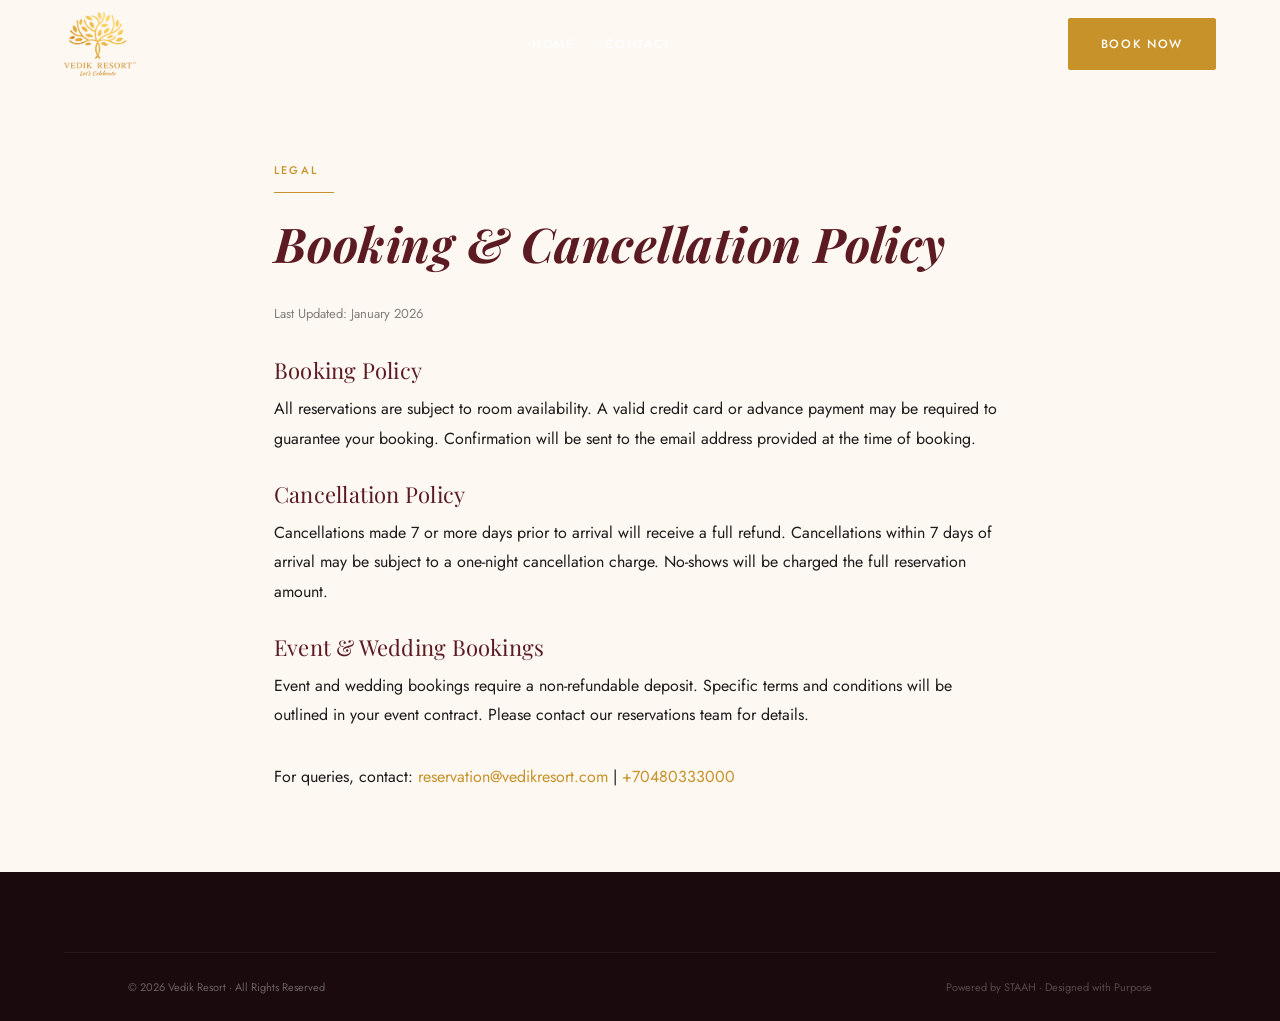
<file: booking-cancellation-policy.html>
﻿<!DOCTYPE html>
<html lang="en">
<head>
  <meta charset="UTF-8"/>
  <meta name="viewport" content="width=device-width, initial-scale=1.0"/>
  <title>Booking &amp; Cancellation Policy — Vedik Resort</title>
  <link rel="preconnect" href="https://fonts.googleapis.com"/>
  <link rel="preconnect" href="https://fonts.gstatic.com" crossorigin/>
  <link href="https://fonts.googleapis.com/css2?family=Playfair+Display:ital,wght@0,400;0,700;1,400;1,700&family=Jost:wght@300;400;500;600&family=Great+Vibes&display=swap" rel="stylesheet"/>
  <link rel="stylesheet" href="css/style.css"/>
  <link rel="stylesheet" href="css/nav.css"/>
  <link rel="stylesheet" href="css/footer.css"/>
  <link rel="stylesheet" href="css/responsive.css"/>
</head>
<body>
  <nav class="site-nav scrolled" id="siteNav">
    <div class="nav-inner">
      <div class="nav-logo"><a href="index.html" class="logo-link"><img src="logo.png" alt="Vedik Resort" class="logo-img" /></a></div>
      <ul class="nav-links"><li class="nav-item"><a href="index.html" class="nav-link">Home</a></li><li class="nav-item"><a href="contact.html" class="nav-link">Contact</a></li></ul>
      <div class="nav-right"><a href="https://www.swiftbook.io/inst/#home?propertyId=802MTHtQa29IS88AqzJ1ZhppOtW1GWk7uAKW6p8glfyP9A4OTQ=" class="btn btn-primary" target="_blank" rel="noopener">BOOK NOW</a></div>
      <button class="nav-hamburger" id="navHamburger" aria-label="Toggle Menu" aria-expanded="false"><span></span><span></span><span></span></button>
    </div>
  </nav>
  <div class="mobile-nav" id="mobileNav" aria-hidden="true"><button class="mobile-nav-close" id="mobileNavClose">X</button><ul class="mobile-nav-links"><li><a href="index.html">Home</a></li></ul><div class="mobile-nav-book"><a href="https://www.swiftbook.io/inst/#home?propertyId=802MTHtQa29IS88AqzJ1ZhppOtW1GWk7uAKW6p8glfyP9A4OTQ=" class="btn btn-primary" target="_blank" rel="noopener">BOOK NOW</a></div></div>
  <section style="padding:160px var(--gutter) 80px;max-width:860px;margin:0 auto;">
    <span class="eyebrow">LEGAL</span><div class="gold-rule"></div>
    <h1 style="font-size:clamp(28px,4vw,48px);color:var(--burgundy-deep);margin-bottom:32px;">Booking &amp; Cancellation Policy</h1>
    <p style="color:var(--text-muted);font-size:13px;margin-bottom:32px;">Last Updated: January 2026</p>
    <h2 style="font-size:22px;color:var(--burgundy-deep);margin:28px 0 12px;">Booking Policy</h2>
    <p style="margin-bottom:16px;">All reservations are subject to room availability. A valid credit card or advance payment may be required to guarantee your booking. Confirmation will be sent to the email address provided at the time of booking.</p>
    <h2 style="font-size:22px;color:var(--burgundy-deep);margin:28px 0 12px;">Cancellation Policy</h2>
    <p style="margin-bottom:16px;">Cancellations made 7 or more days prior to arrival will receive a full refund. Cancellations within 7 days of arrival may be subject to a one-night cancellation charge. No-shows will be charged the full reservation amount.</p>
    <h2 style="font-size:22px;color:var(--burgundy-deep);margin:28px 0 12px;">Event &amp; Wedding Bookings</h2>
    <p style="margin-bottom:16px;">Event and wedding bookings require a non-refundable deposit. Specific terms and conditions will be outlined in your event contract. Please contact our reservations team for details.</p>
    <p style="margin-top:32px;">For queries, contact: <a href="mailto:reservation@vedikresort.com" style="color:var(--gold-primary);">reservation@vedikresort.com</a> | <a href="tel:+70480333000" style="color:var(--gold-primary);">+70480333000</a></p>
  </section>
  <footer class="site-footer" role="contentinfo">
    <div class="footer-bottom" style="max-width:var(--max-container);margin:0 auto;padding:24px var(--gutter);border-top:1px solid rgba(255,255,255,0.06);">
      <div class="footer-bottom-left"><span>&#169; 2026 Vedik Resort &#183; All Rights Reserved</span></div>
      <div class="footer-bottom-right">Powered by STAAH &#183; Designed with Purpose</div>
    </div>
  </footer>
  <script src="js/main.js"></script>
</body>
</html>
</file>
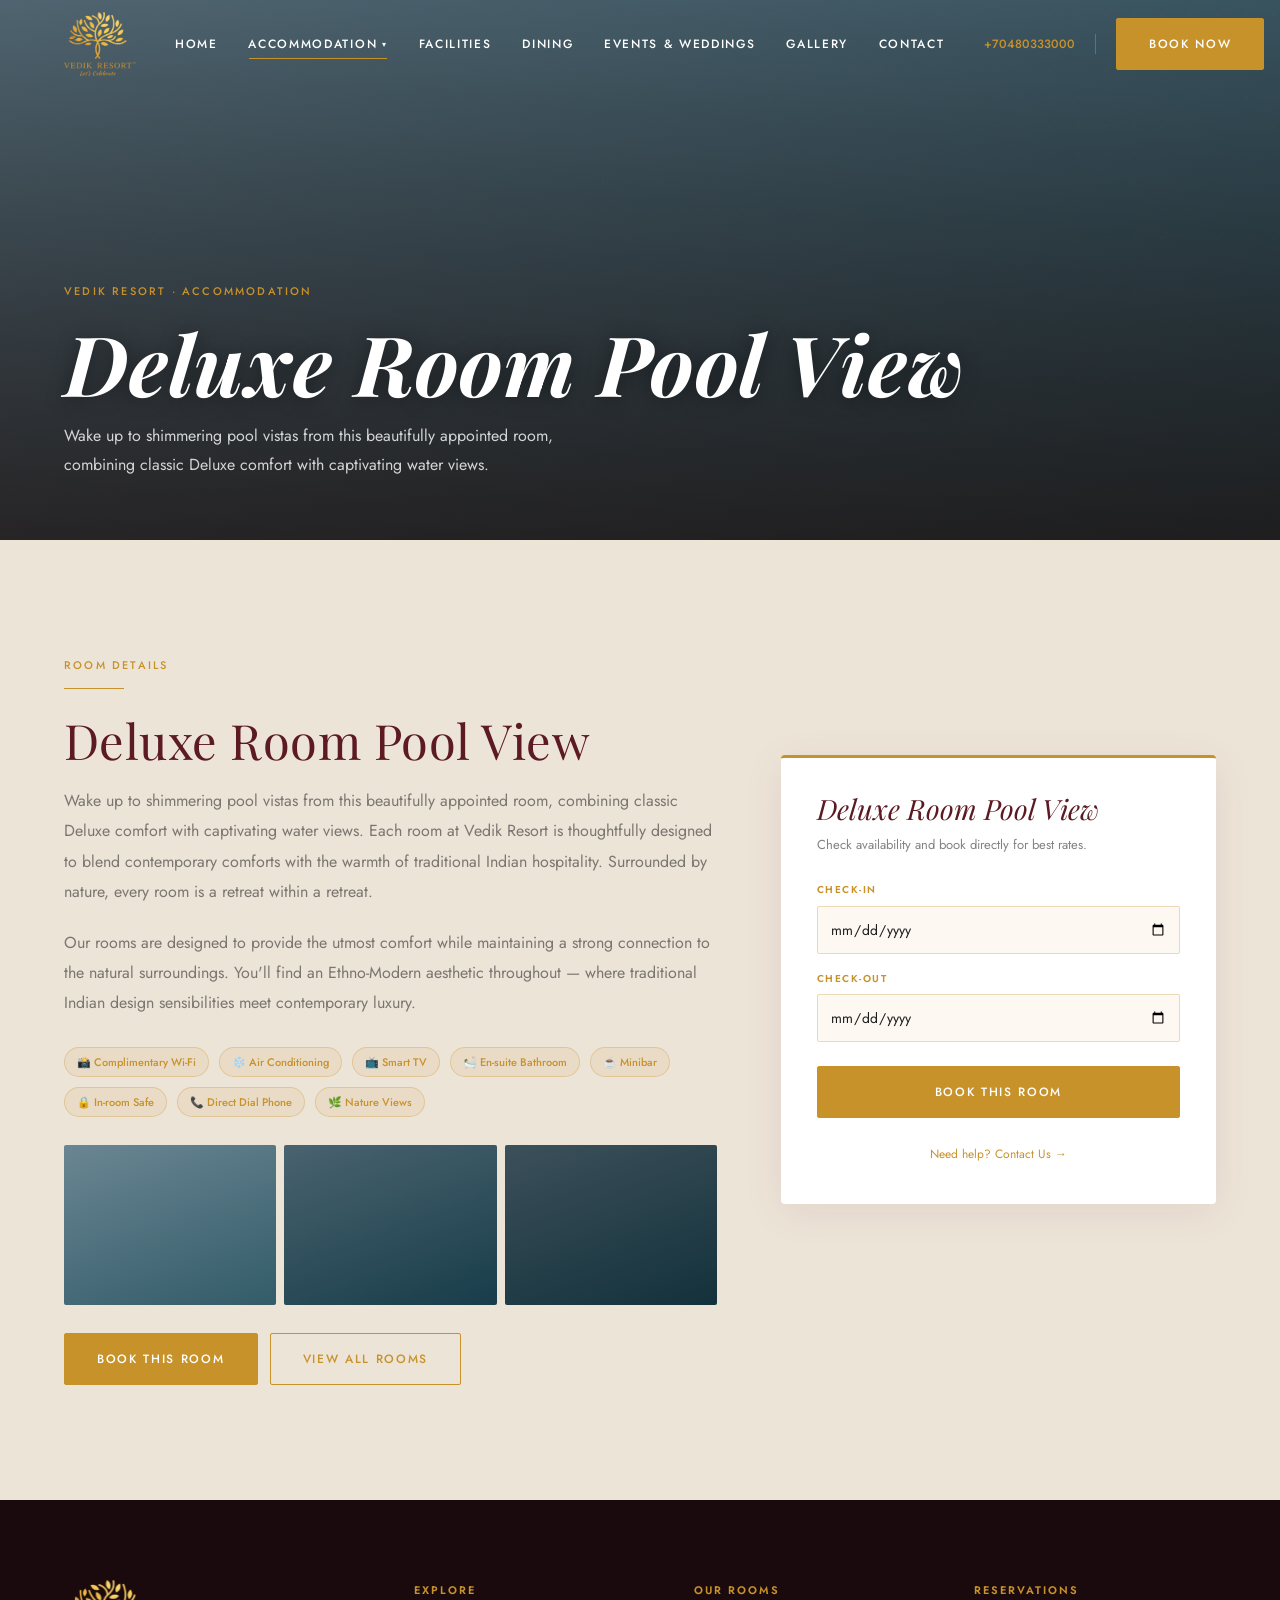
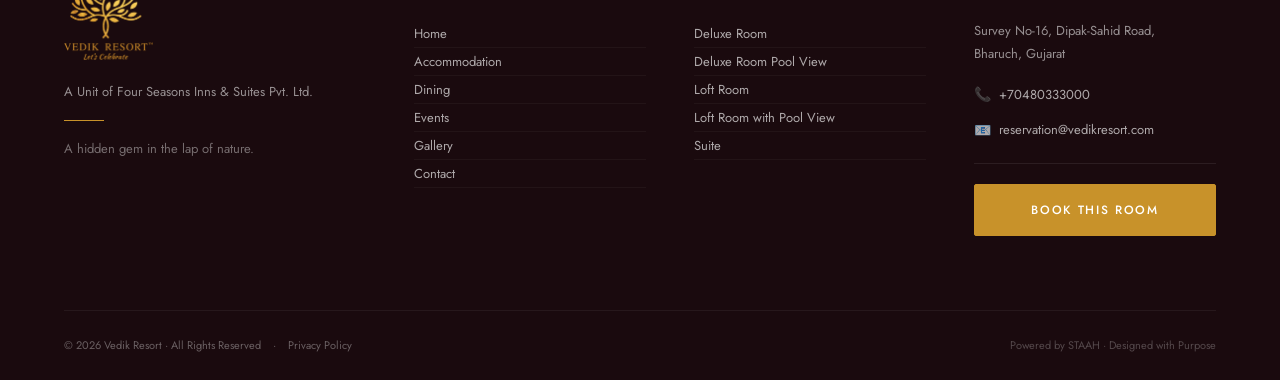
<file: deluxe-room-pool-view.html>
<!DOCTYPE html>
<html lang="en">
<head>
  <meta charset="UTF-8"/>
  <meta name="viewport" content="width=device-width, initial-scale=1.0"/>
  <meta name="description" content="Deluxe Room Pool View at Vedik Resort — Wake up to shimmering pool vistas from this beautifully appointed room, combining classic Deluxe comfort with captivating water views. Located near Bharuch, Gujarat."/>
  <title>Deluxe Room Pool View — Vedik Resort | Bharuch, Gujarat</title>
  <link rel="preconnect" href="https://fonts.googleapis.com"/>
  <link rel="preconnect" href="https://fonts.gstatic.com" crossorigin/>
  <link href="https://fonts.googleapis.com/css2?family=Playfair+Display:ital,wght@0,400;0,700;1,400;1,700&family=Jost:wght@300;400;500;600&family=Great+Vibes&display=swap" rel="stylesheet"/>
  <link rel="stylesheet" href="css/style.css"/>
  <link rel="stylesheet" href="css/nav.css"/>
  <link rel="stylesheet" href="css/hero.css"/>
  <link rel="stylesheet" href="css/sections.css"/>
  <link rel="stylesheet" href="css/footer.css"/>
  <link rel="stylesheet" href="css/responsive.css"/>
</head>
<body>
  <nav class="site-nav scrolled" id="siteNav">
    <div class="nav-inner">
      <div class="nav-logo"><a href="index.html" class="logo-link"><img src="logo.png" alt="Vedik Resort" class="logo-img" /></a></div>
      <ul class="nav-links">
        <li class="nav-item"><a href="index.html" class="nav-link">Home</a></li>
        <li class="nav-item"><a href="accommodation.html" class="nav-link active">Accommodation <span class="nav-chevron">&#9662;</span></a><div class="nav-dropdown"><a href="deluxe-room.html">Deluxe Room</a><a href="deluxe-room-pool-view.html">Deluxe Room Pool View</a><a href="loft-room.html">Loft Room</a><a href="loft-room-with-pool-view.html">Loft Room with Pool View</a><a href="suite.html">Suite</a></div></li>
        <li class="nav-item"><a href="index.html#facilities" class="nav-link">Facilities</a></li>
        <li class="nav-item"><a href="pure-veg-restaurant-namak.html" class="nav-link">Dining</a></li>
        <li class="nav-item"><a href="eventswedding.html" class="nav-link">Events &amp; Weddings</a></li>
        <li class="nav-item"><a href="gallery.html" class="nav-link">Gallery</a></li>
        <li class="nav-item"><a href="contact.html" class="nav-link">Contact</a></li>
      </ul>
      <div class="nav-right"><a href="tel:+70480333000" class="nav-phone">+70480333000</a><div class="nav-divider"></div><a href="https://www.swiftbook.io/inst/#home?propertyId=961MBc8zjq5WkDVLb3w9icviuqKVIHLVCbcgvCYAZqHXhlj9KsOETA4OTQ=&RoomID=151979" class="btn btn-primary" target="_blank" rel="noopener">BOOK NOW</a></div>
      <button class="nav-hamburger" id="navHamburger" aria-label="Toggle Menu" aria-expanded="false"><span></span><span></span><span></span></button>
    </div>
  </nav>
  <div class="mobile-nav" id="mobileNav" aria-hidden="true"><button class="mobile-nav-close" id="mobileNavClose">&#x2715;</button><ul class="mobile-nav-links"><li><a href="index.html">Home</a></li><li><a href="accommodation.html">Accommodation</a></li><li><a href="contact.html">Contact</a></li></ul><div class="mobile-nav-book"><a href="https://www.swiftbook.io/inst/#home?propertyId=961MBc8zjq5WkDVLb3w9icviuqKVIHLVCbcgvCYAZqHXhlj9KsOETA4OTQ=&RoomID=151979" class="btn btn-primary" target="_blank" rel="noopener">BOOK NOW</a></div></div>

  <section class="page-hero" aria-label="Deluxe Room Pool View Hero">
    <div class="page-hero-bg"><div style="width:100%;height:100%;background:linear-gradient(160deg,#5C7B8B,#1E4C5C);position:relative;"><div style="position:absolute;inset:0;background-image:radial-gradient(circle, rgba(200,146,42,0.07) 1px, transparent 1px);background-size:28px 28px;"></div></div></div>
    <div class="page-hero-overlay"></div>
    <div class="page-hero-content">
      <span class="eyebrow">VEDIK RESORT &#183; ACCOMMODATION</span>
      <h1>Deluxe Room Pool View</h1>
      <p style="font-family:'Jost',sans-serif;font-size:16px;color:rgba(255,255,255,0.8);margin-top:12px;max-width:500px;">Wake up to shimmering pool vistas from this beautifully appointed room, combining classic Deluxe comfort with captivating water views.</p>
    </div>
  </section>

  <section class="section section--stone" aria-labelledby="roomDetailHeading151979">
    <div class="container">
      <div style="display:grid;grid-template-columns:3fr 2fr;gap:64px;align-items:start;">
        <div class="fade-in-up">
          <span class="eyebrow">ROOM DETAILS</span>
          <div class="gold-rule"></div>
          <h2 id="roomDetailHeading151979" style="color:var(--burgundy-deep);margin-bottom:20px;">Deluxe Room Pool View</h2>
          <p style="margin-bottom:20px;color:var(--text-muted);line-height:1.9;">Wake up to shimmering pool vistas from this beautifully appointed room, combining classic Deluxe comfort with captivating water views. Each room at Vedik Resort is thoughtfully designed to blend contemporary comforts with the warmth of traditional Indian hospitality. Surrounded by nature, every room is a retreat within a retreat.</p>
          <p style="margin-bottom:28px;color:var(--text-muted);line-height:1.9;">Our rooms are designed to provide the utmost comfort while maintaining a strong connection to the natural surroundings. You'll find an Ethno-Modern aesthetic throughout — where traditional Indian design sensibilities meet contemporary luxury.</p>
          <div style="display:flex;flex-wrap:wrap;gap:10px;margin-bottom:28px;">
            <span class="badge-pill">&#128248; Complimentary Wi-Fi</span>
            <span class="badge-pill">&#10052;&#65039; Air Conditioning</span>
            <span class="badge-pill">&#128250; Smart TV</span>
            <span class="badge-pill">&#128704; En-suite Bathroom</span>
            <span class="badge-pill">&#9749; Minibar</span>
            <span class="badge-pill">&#128274; In-room Safe</span>
            <span class="badge-pill">&#128222; Direct Dial Phone</span>
            <span class="badge-pill">&#127807; Nature Views</span>
          </div>
          <div class="room-detail-gallery" style="margin-bottom:28px;">
            <div class="gallery-thumb"><div style="width:100%;height:100%;min-height:100px;background:linear-gradient(160deg,#5C7B8B,#1E4C5C);opacity:0.9;"></div></div>
            <div class="gallery-thumb"><div style="width:100%;height:100%;min-height:100px;background:linear-gradient(160deg,#5C7B8B,#1E4C5C);filter:brightness(0.8);"></div></div>
            <div class="gallery-thumb"><div style="width:100%;height:100%;min-height:100px;background:linear-gradient(160deg,#5C7B8B,#1E4C5C);filter:brightness(0.65);"></div></div>
          </div>
          <div style="display:flex;gap:12px;flex-wrap:wrap;">
            <a href="https://www.swiftbook.io/inst/#home?propertyId=961MBc8zjq5WkDVLb3w9icviuqKVIHLVCbcgvCYAZqHXhlj9KsOETA4OTQ=&RoomID=151979" class="btn btn-primary" target="_blank" rel="noopener">Book This Room</a>
            <a href="accommodation.html" class="btn btn-secondary">View All Rooms</a>
          </div>
        </div>
        <div style="background:var(--white);border-radius:4px;padding:36px;box-shadow:0 8px 40px rgba(92,26,34,0.08);border-top:3px solid var(--gold-primary);position:sticky;top:100px;" class="fade-in-up">
          <h3 style="color:var(--burgundy-deep);margin-bottom:8px;">Deluxe Room Pool View</h3>
          <p style="font-family:'Jost',sans-serif;font-size:13px;color:var(--text-muted);margin-bottom:24px;">Check availability and book directly for best rates.</p>
          <div style="margin-bottom:16px;">
            <label for="roomCheckIn151979" style="display:block;font-family:'Jost',sans-serif;font-size:10px;font-weight:600;text-transform:uppercase;letter-spacing:0.15em;color:var(--gold-primary);margin-bottom:6px;">Check-In</label>
            <input type="date" id="roomCheckIn151979" style="width:100%;font-family:'Jost',sans-serif;font-size:14px;padding:12px;border:1.5px solid rgba(200,146,42,0.3);border-radius:2px;outline:none;background:var(--ivory);color:var(--charcoal);"/>
          </div>
          <div style="margin-bottom:24px;">
            <label for="roomCheckOut151979" style="display:block;font-family:'Jost',sans-serif;font-size:10px;font-weight:600;text-transform:uppercase;letter-spacing:0.15em;color:var(--gold-primary);margin-bottom:6px;">Check-Out</label>
            <input type="date" id="roomCheckOut151979" style="width:100%;font-family:'Jost',sans-serif;font-size:14px;padding:12px;border:1.5px solid rgba(200,146,42,0.3);border-radius:2px;outline:none;background:var(--ivory);color:var(--charcoal);"/>
          </div>
          <a href="https://www.swiftbook.io/inst/#home?propertyId=961MBc8zjq5WkDVLb3w9icviuqKVIHLVCbcgvCYAZqHXhlj9KsOETA4OTQ=&RoomID=151979" class="btn btn-primary" target="_blank" rel="noopener" style="width:100%;justify-content:center;display:flex;">Book This Room</a>
          <div style="margin-top:20px;text-align:center;">
            <a href="contact.html" style="font-family:'Jost',sans-serif;font-size:12px;color:var(--gold-primary);">Need help? Contact Us &#8594;</a>
          </div>
        </div>
      </div>
    </div>
  </section>

  <footer class="site-footer" role="contentinfo">
    <div class="footer-grid">
      <div class="footer-col footer-brand"><a href="index.html" class="logo-link"><img src="logo.png" alt="Vedik Resort" class="logo-img" /></a><p class="footer-unit-text">A Unit of Four Seasons Inns &amp; Suites Pvt. Ltd.</p><div class="footer-brand-rule"></div><p class="footer-brand-desc">A hidden gem in the lap of nature.</p></div>
      <div class="footer-col"><div class="footer-col-heading">Explore</div><nav class="footer-links"><a href="index.html">Home</a><a href="accommodation.html">Accommodation</a><a href="pure-veg-restaurant-namak.html">Dining</a><a href="eventswedding.html">Events</a><a href="gallery.html">Gallery</a><a href="contact.html">Contact</a></nav></div>
      <div class="footer-col"><div class="footer-col-heading">Our Rooms</div><nav class="footer-links"><a href="deluxe-room.html">Deluxe Room</a><a href="deluxe-room-pool-view.html">Deluxe Room Pool View</a><a href="loft-room.html">Loft Room</a><a href="loft-room-with-pool-view.html">Loft Room with Pool View</a><a href="suite.html">Suite</a></nav></div>
      <div class="footer-col"><div class="footer-col-heading">Reservations</div><p class="footer-address">Survey No-16, Dipak-Sahid Road,<br>Bharuch, Gujarat</p><a href="tel:+70480333000" class="footer-contact-item"><span class="icon">&#128222;</span> +70480333000</a><a href="mailto:reservation@vedikresort.com" class="footer-contact-item"><span class="icon">&#128231;</span> reservation@vedikresort.com</a><hr class="footer-rule"/><a href="https://www.swiftbook.io/inst/#home?propertyId=961MBc8zjq5WkDVLb3w9icviuqKVIHLVCbcgvCYAZqHXhlj9KsOETA4OTQ=&RoomID=151979" class="btn btn-primary" target="_blank" rel="noopener">Book This Room</a></div>
    </div>
    <div class="footer-bottom"><div class="footer-bottom-left"><span>&#169; 2026 Vedik Resort &#183; All Rights Reserved</span><span class="footer-bottom-sep">&#183;</span><a href="privacy-policy.html">Privacy Policy</a></div><div class="footer-bottom-right">Powered by STAAH &#183; Designed with Purpose</div></div>
  </footer>
  <div class="mobile-booking-bar" id="mobileBookingBar"><span>Deluxe Room Pool View</span><a href="https://www.swiftbook.io/inst/#home?propertyId=961MBc8zjq5WkDVLb3w9icviuqKVIHLVCbcgvCYAZqHXhlj9KsOETA4OTQ=&RoomID=151979" class="btn btn-primary" target="_blank" rel="noopener">BOOK NOW</a></div>
  <script src="js/main.js"></script>
</body>
</html>
</file>
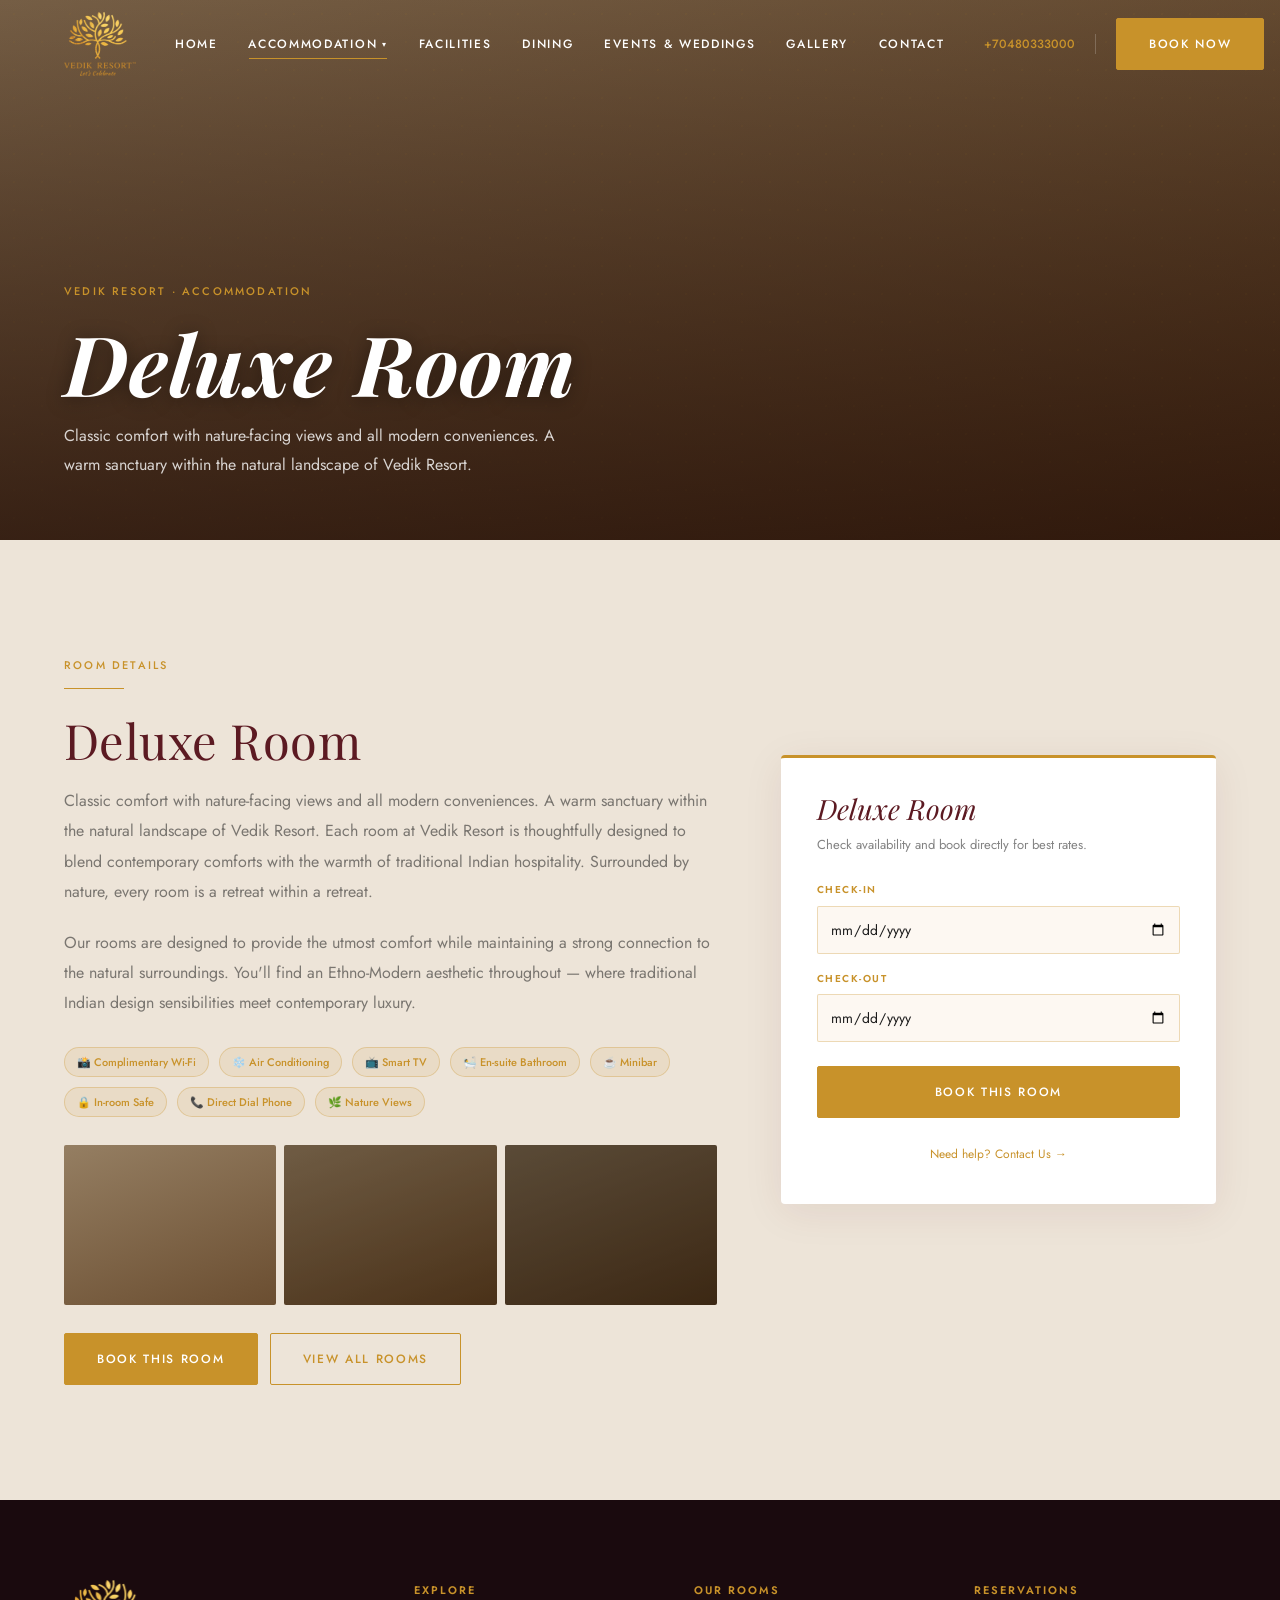
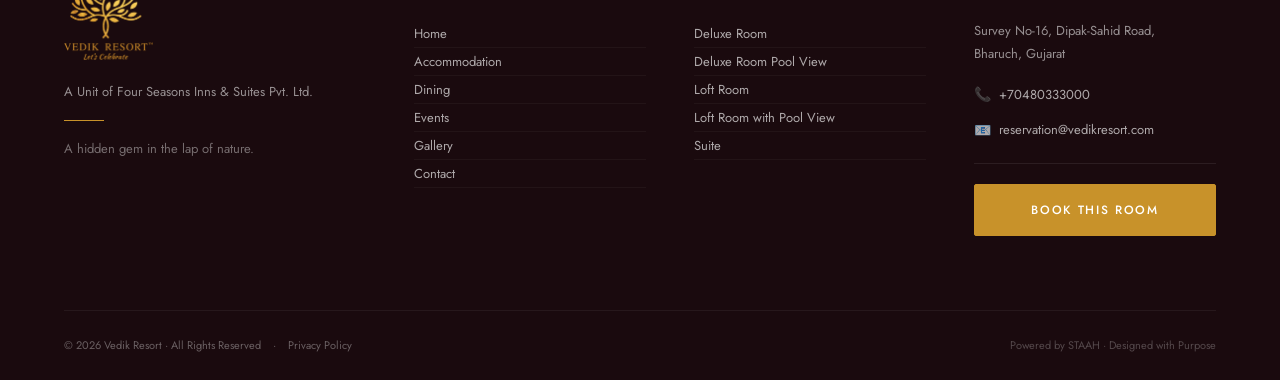
<file: deluxe-room.html>
<!DOCTYPE html>
<html lang="en">
<head>
  <meta charset="UTF-8"/>
  <meta name="viewport" content="width=device-width, initial-scale=1.0"/>
  <meta name="description" content="Deluxe Room at Vedik Resort — Classic comfort with nature-facing views and all modern conveniences. A warm sanctuary within the natural landscape of Vedik Resort. Located near Bharuch, Gujarat."/>
  <title>Deluxe Room — Vedik Resort | Bharuch, Gujarat</title>
  <link rel="preconnect" href="https://fonts.googleapis.com"/>
  <link rel="preconnect" href="https://fonts.gstatic.com" crossorigin/>
  <link href="https://fonts.googleapis.com/css2?family=Playfair+Display:ital,wght@0,400;0,700;1,400;1,700&family=Jost:wght@300;400;500;600&family=Great+Vibes&display=swap" rel="stylesheet"/>
  <link rel="stylesheet" href="css/style.css"/>
  <link rel="stylesheet" href="css/nav.css"/>
  <link rel="stylesheet" href="css/hero.css"/>
  <link rel="stylesheet" href="css/sections.css"/>
  <link rel="stylesheet" href="css/footer.css"/>
  <link rel="stylesheet" href="css/responsive.css"/>
</head>
<body>
  <nav class="site-nav scrolled" id="siteNav">
    <div class="nav-inner">
      <div class="nav-logo"><a href="index.html" class="logo-link"><img src="logo.png" alt="Vedik Resort" class="logo-img" /></a></div>
      <ul class="nav-links">
        <li class="nav-item"><a href="index.html" class="nav-link">Home</a></li>
        <li class="nav-item"><a href="accommodation.html" class="nav-link active">Accommodation <span class="nav-chevron">&#9662;</span></a><div class="nav-dropdown"><a href="deluxe-room.html">Deluxe Room</a><a href="deluxe-room-pool-view.html">Deluxe Room Pool View</a><a href="loft-room.html">Loft Room</a><a href="loft-room-with-pool-view.html">Loft Room with Pool View</a><a href="suite.html">Suite</a></div></li>
        <li class="nav-item"><a href="index.html#facilities" class="nav-link">Facilities</a></li>
        <li class="nav-item"><a href="pure-veg-restaurant-namak.html" class="nav-link">Dining</a></li>
        <li class="nav-item"><a href="eventswedding.html" class="nav-link">Events &amp; Weddings</a></li>
        <li class="nav-item"><a href="gallery.html" class="nav-link">Gallery</a></li>
        <li class="nav-item"><a href="contact.html" class="nav-link">Contact</a></li>
      </ul>
      <div class="nav-right"><a href="tel:+70480333000" class="nav-phone">+70480333000</a><div class="nav-divider"></div><a href="https://www.swiftbook.io/inst/#home?propertyId=961MBc8zjq5WkDVLb3w9icviuqKVIHLVCbcgvCYAZqHXhlj9KsOETA4OTQ=&RoomID=151976" class="btn btn-primary" target="_blank" rel="noopener">BOOK NOW</a></div>
      <button class="nav-hamburger" id="navHamburger" aria-label="Toggle Menu" aria-expanded="false"><span></span><span></span><span></span></button>
    </div>
  </nav>
  <div class="mobile-nav" id="mobileNav" aria-hidden="true"><button class="mobile-nav-close" id="mobileNavClose">&#x2715;</button><ul class="mobile-nav-links"><li><a href="index.html">Home</a></li><li><a href="accommodation.html">Accommodation</a></li><li><a href="contact.html">Contact</a></li></ul><div class="mobile-nav-book"><a href="https://www.swiftbook.io/inst/#home?propertyId=961MBc8zjq5WkDVLb3w9icviuqKVIHLVCbcgvCYAZqHXhlj9KsOETA4OTQ=&RoomID=151976" class="btn btn-primary" target="_blank" rel="noopener">BOOK NOW</a></div></div>

  <section class="page-hero" aria-label="Deluxe Room Hero">
    <div class="page-hero-bg"><div style="width:100%;height:100%;background:linear-gradient(160deg,#8B7355,#5C3D1E);position:relative;"><div style="position:absolute;inset:0;background-image:radial-gradient(circle, rgba(200,146,42,0.07) 1px, transparent 1px);background-size:28px 28px;"></div></div></div>
    <div class="page-hero-overlay"></div>
    <div class="page-hero-content">
      <span class="eyebrow">VEDIK RESORT &#183; ACCOMMODATION</span>
      <h1>Deluxe Room</h1>
      <p style="font-family:'Jost',sans-serif;font-size:16px;color:rgba(255,255,255,0.8);margin-top:12px;max-width:500px;">Classic comfort with nature-facing views and all modern conveniences. A warm sanctuary within the natural landscape of Vedik Resort.</p>
    </div>
  </section>

  <section class="section section--stone" aria-labelledby="roomDetailHeading151976">
    <div class="container">
      <div style="display:grid;grid-template-columns:3fr 2fr;gap:64px;align-items:start;">
        <div class="fade-in-up">
          <span class="eyebrow">ROOM DETAILS</span>
          <div class="gold-rule"></div>
          <h2 id="roomDetailHeading151976" style="color:var(--burgundy-deep);margin-bottom:20px;">Deluxe Room</h2>
          <p style="margin-bottom:20px;color:var(--text-muted);line-height:1.9;">Classic comfort with nature-facing views and all modern conveniences. A warm sanctuary within the natural landscape of Vedik Resort. Each room at Vedik Resort is thoughtfully designed to blend contemporary comforts with the warmth of traditional Indian hospitality. Surrounded by nature, every room is a retreat within a retreat.</p>
          <p style="margin-bottom:28px;color:var(--text-muted);line-height:1.9;">Our rooms are designed to provide the utmost comfort while maintaining a strong connection to the natural surroundings. You'll find an Ethno-Modern aesthetic throughout — where traditional Indian design sensibilities meet contemporary luxury.</p>
          <div style="display:flex;flex-wrap:wrap;gap:10px;margin-bottom:28px;">
            <span class="badge-pill">&#128248; Complimentary Wi-Fi</span>
            <span class="badge-pill">&#10052;&#65039; Air Conditioning</span>
            <span class="badge-pill">&#128250; Smart TV</span>
            <span class="badge-pill">&#128704; En-suite Bathroom</span>
            <span class="badge-pill">&#9749; Minibar</span>
            <span class="badge-pill">&#128274; In-room Safe</span>
            <span class="badge-pill">&#128222; Direct Dial Phone</span>
            <span class="badge-pill">&#127807; Nature Views</span>
          </div>
          <div class="room-detail-gallery" style="margin-bottom:28px;">
            <div class="gallery-thumb"><div style="width:100%;height:100%;min-height:100px;background:linear-gradient(160deg,#8B7355,#5C3D1E);opacity:0.9;"></div></div>
            <div class="gallery-thumb"><div style="width:100%;height:100%;min-height:100px;background:linear-gradient(160deg,#8B7355,#5C3D1E);filter:brightness(0.8);"></div></div>
            <div class="gallery-thumb"><div style="width:100%;height:100%;min-height:100px;background:linear-gradient(160deg,#8B7355,#5C3D1E);filter:brightness(0.65);"></div></div>
          </div>
          <div style="display:flex;gap:12px;flex-wrap:wrap;">
            <a href="https://www.swiftbook.io/inst/#home?propertyId=961MBc8zjq5WkDVLb3w9icviuqKVIHLVCbcgvCYAZqHXhlj9KsOETA4OTQ=&RoomID=151976" class="btn btn-primary" target="_blank" rel="noopener">Book This Room</a>
            <a href="accommodation.html" class="btn btn-secondary">View All Rooms</a>
          </div>
        </div>
        <div style="background:var(--white);border-radius:4px;padding:36px;box-shadow:0 8px 40px rgba(92,26,34,0.08);border-top:3px solid var(--gold-primary);position:sticky;top:100px;" class="fade-in-up">
          <h3 style="color:var(--burgundy-deep);margin-bottom:8px;">Deluxe Room</h3>
          <p style="font-family:'Jost',sans-serif;font-size:13px;color:var(--text-muted);margin-bottom:24px;">Check availability and book directly for best rates.</p>
          <div style="margin-bottom:16px;">
            <label for="roomCheckIn151976" style="display:block;font-family:'Jost',sans-serif;font-size:10px;font-weight:600;text-transform:uppercase;letter-spacing:0.15em;color:var(--gold-primary);margin-bottom:6px;">Check-In</label>
            <input type="date" id="roomCheckIn151976" style="width:100%;font-family:'Jost',sans-serif;font-size:14px;padding:12px;border:1.5px solid rgba(200,146,42,0.3);border-radius:2px;outline:none;background:var(--ivory);color:var(--charcoal);"/>
          </div>
          <div style="margin-bottom:24px;">
            <label for="roomCheckOut151976" style="display:block;font-family:'Jost',sans-serif;font-size:10px;font-weight:600;text-transform:uppercase;letter-spacing:0.15em;color:var(--gold-primary);margin-bottom:6px;">Check-Out</label>
            <input type="date" id="roomCheckOut151976" style="width:100%;font-family:'Jost',sans-serif;font-size:14px;padding:12px;border:1.5px solid rgba(200,146,42,0.3);border-radius:2px;outline:none;background:var(--ivory);color:var(--charcoal);"/>
          </div>
          <a href="https://www.swiftbook.io/inst/#home?propertyId=961MBc8zjq5WkDVLb3w9icviuqKVIHLVCbcgvCYAZqHXhlj9KsOETA4OTQ=&RoomID=151976" class="btn btn-primary" target="_blank" rel="noopener" style="width:100%;justify-content:center;display:flex;">Book This Room</a>
          <div style="margin-top:20px;text-align:center;">
            <a href="contact.html" style="font-family:'Jost',sans-serif;font-size:12px;color:var(--gold-primary);">Need help? Contact Us &#8594;</a>
          </div>
        </div>
      </div>
    </div>
  </section>

  <footer class="site-footer" role="contentinfo">
    <div class="footer-grid">
      <div class="footer-col footer-brand"><a href="index.html" class="logo-link"><img src="logo.png" alt="Vedik Resort" class="logo-img" /></a><p class="footer-unit-text">A Unit of Four Seasons Inns &amp; Suites Pvt. Ltd.</p><div class="footer-brand-rule"></div><p class="footer-brand-desc">A hidden gem in the lap of nature.</p></div>
      <div class="footer-col"><div class="footer-col-heading">Explore</div><nav class="footer-links"><a href="index.html">Home</a><a href="accommodation.html">Accommodation</a><a href="pure-veg-restaurant-namak.html">Dining</a><a href="eventswedding.html">Events</a><a href="gallery.html">Gallery</a><a href="contact.html">Contact</a></nav></div>
      <div class="footer-col"><div class="footer-col-heading">Our Rooms</div><nav class="footer-links"><a href="deluxe-room.html">Deluxe Room</a><a href="deluxe-room-pool-view.html">Deluxe Room Pool View</a><a href="loft-room.html">Loft Room</a><a href="loft-room-with-pool-view.html">Loft Room with Pool View</a><a href="suite.html">Suite</a></nav></div>
      <div class="footer-col"><div class="footer-col-heading">Reservations</div><p class="footer-address">Survey No-16, Dipak-Sahid Road,<br>Bharuch, Gujarat</p><a href="tel:+70480333000" class="footer-contact-item"><span class="icon">&#128222;</span> +70480333000</a><a href="mailto:reservation@vedikresort.com" class="footer-contact-item"><span class="icon">&#128231;</span> reservation@vedikresort.com</a><hr class="footer-rule"/><a href="https://www.swiftbook.io/inst/#home?propertyId=961MBc8zjq5WkDVLb3w9icviuqKVIHLVCbcgvCYAZqHXhlj9KsOETA4OTQ=&RoomID=151976" class="btn btn-primary" target="_blank" rel="noopener">Book This Room</a></div>
    </div>
    <div class="footer-bottom"><div class="footer-bottom-left"><span>&#169; 2026 Vedik Resort &#183; All Rights Reserved</span><span class="footer-bottom-sep">&#183;</span><a href="privacy-policy.html">Privacy Policy</a></div><div class="footer-bottom-right">Powered by STAAH &#183; Designed with Purpose</div></div>
  </footer>
  <div class="mobile-booking-bar" id="mobileBookingBar"><span>Deluxe Room</span><a href="https://www.swiftbook.io/inst/#home?propertyId=961MBc8zjq5WkDVLb3w9icviuqKVIHLVCbcgvCYAZqHXhlj9KsOETA4OTQ=&RoomID=151976" class="btn btn-primary" target="_blank" rel="noopener">BOOK NOW</a></div>
  <script src="js/main.js"></script>
</body>
</html>
</file>
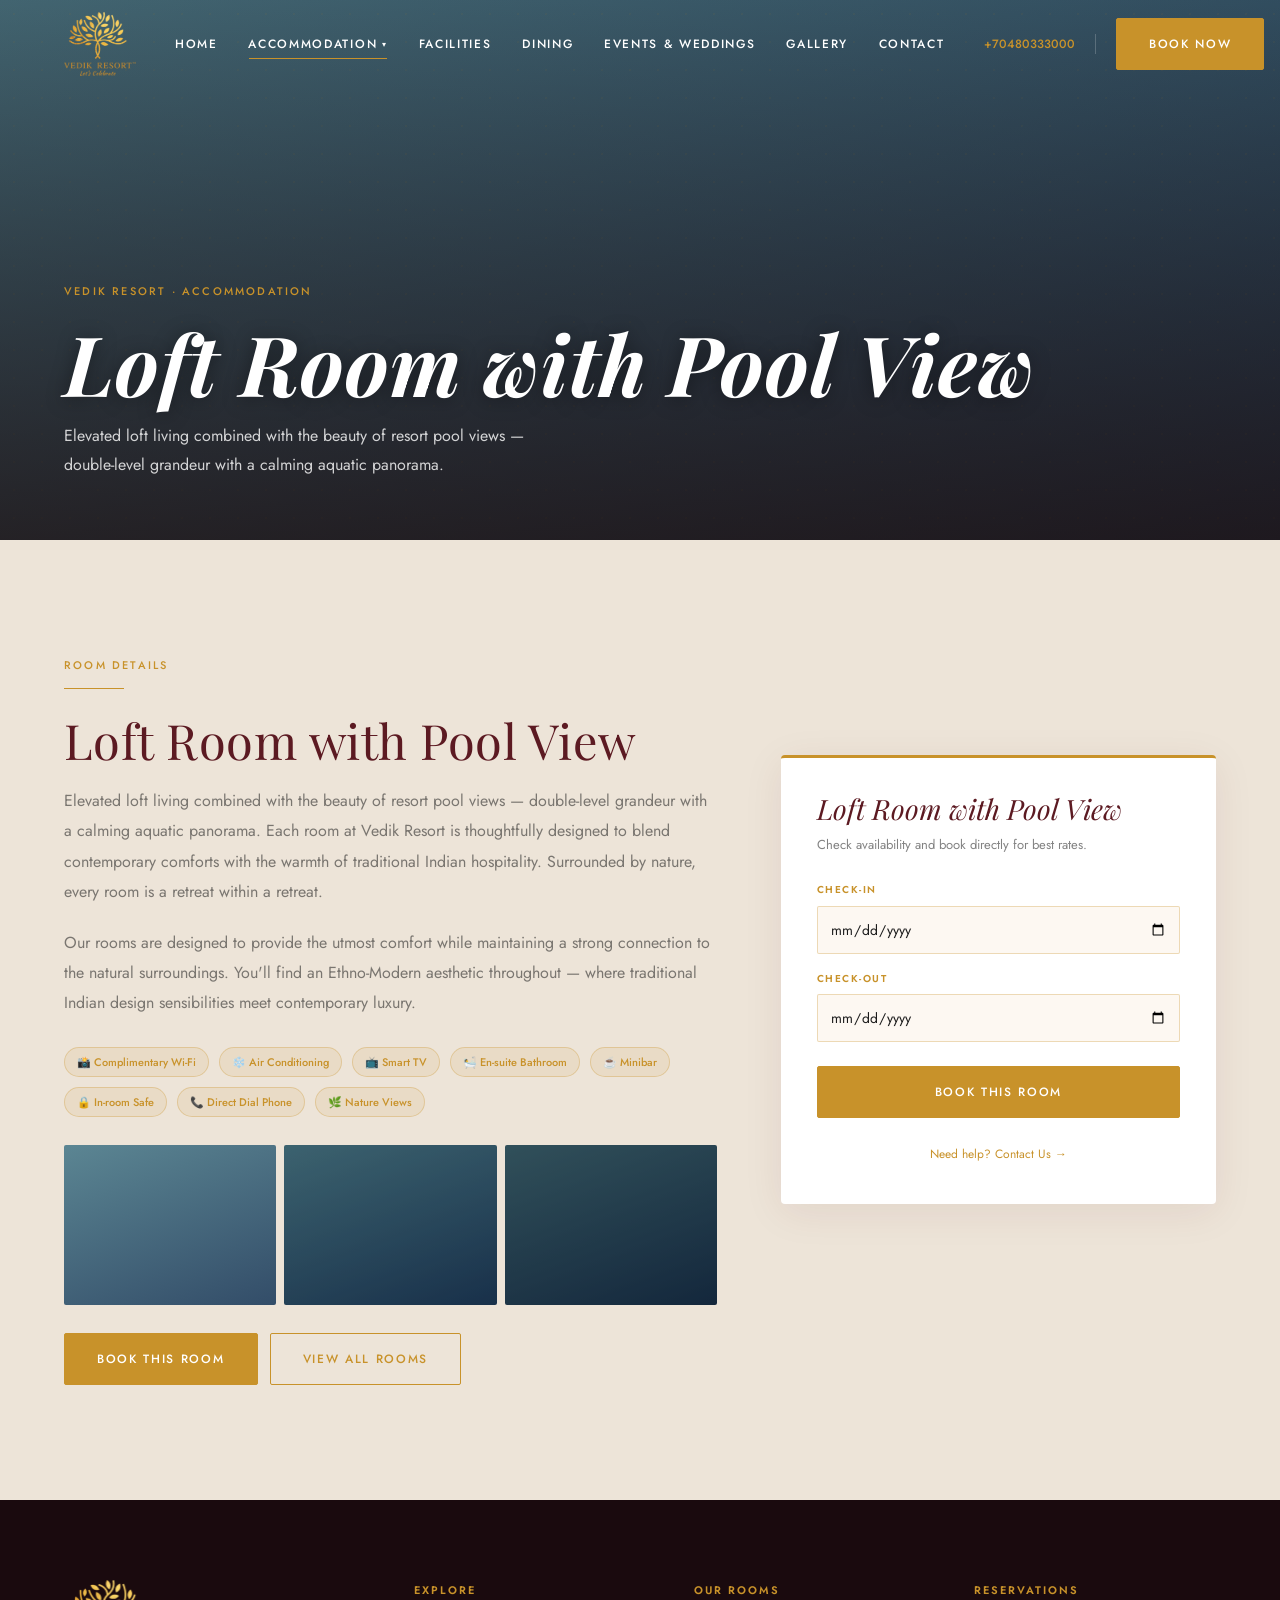
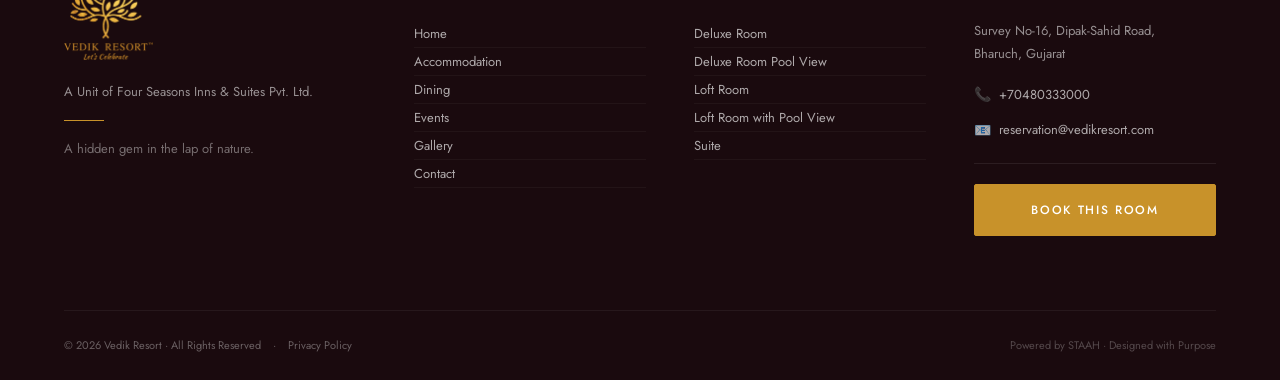
<file: loft-room-with-pool-view.html>
<!DOCTYPE html>
<html lang="en">
<head>
  <meta charset="UTF-8"/>
  <meta name="viewport" content="width=device-width, initial-scale=1.0"/>
  <meta name="description" content="Loft Room with Pool View at Vedik Resort — Elevated loft living combined with the beauty of resort pool views — double-level grandeur with a calming aquatic panorama. Located near Bharuch, Gujarat."/>
  <title>Loft Room with Pool View — Vedik Resort | Bharuch, Gujarat</title>
  <link rel="preconnect" href="https://fonts.googleapis.com"/>
  <link rel="preconnect" href="https://fonts.gstatic.com" crossorigin/>
  <link href="https://fonts.googleapis.com/css2?family=Playfair+Display:ital,wght@0,400;0,700;1,400;1,700&family=Jost:wght@300;400;500;600&family=Great+Vibes&display=swap" rel="stylesheet"/>
  <link rel="stylesheet" href="css/style.css"/>
  <link rel="stylesheet" href="css/nav.css"/>
  <link rel="stylesheet" href="css/hero.css"/>
  <link rel="stylesheet" href="css/sections.css"/>
  <link rel="stylesheet" href="css/footer.css"/>
  <link rel="stylesheet" href="css/responsive.css"/>
</head>
<body>
  <nav class="site-nav scrolled" id="siteNav">
    <div class="nav-inner">
      <div class="nav-logo"><a href="index.html" class="logo-link"><img src="logo.png" alt="Vedik Resort" class="logo-img" /></a></div>
      <ul class="nav-links">
        <li class="nav-item"><a href="index.html" class="nav-link">Home</a></li>
        <li class="nav-item"><a href="accommodation.html" class="nav-link active">Accommodation <span class="nav-chevron">&#9662;</span></a><div class="nav-dropdown"><a href="deluxe-room.html">Deluxe Room</a><a href="deluxe-room-pool-view.html">Deluxe Room Pool View</a><a href="loft-room.html">Loft Room</a><a href="loft-room-with-pool-view.html">Loft Room with Pool View</a><a href="suite.html">Suite</a></div></li>
        <li class="nav-item"><a href="index.html#facilities" class="nav-link">Facilities</a></li>
        <li class="nav-item"><a href="pure-veg-restaurant-namak.html" class="nav-link">Dining</a></li>
        <li class="nav-item"><a href="eventswedding.html" class="nav-link">Events &amp; Weddings</a></li>
        <li class="nav-item"><a href="gallery.html" class="nav-link">Gallery</a></li>
        <li class="nav-item"><a href="contact.html" class="nav-link">Contact</a></li>
      </ul>
      <div class="nav-right"><a href="tel:+70480333000" class="nav-phone">+70480333000</a><div class="nav-divider"></div><a href="https://www.swiftbook.io/inst/#home?propertyId=961MBc8zjq5WkDVLb3w9icviuqKVIHLVCbcgvCYAZqHXhlj9KsOETA4OTQ=&RoomID=151985" class="btn btn-primary" target="_blank" rel="noopener">BOOK NOW</a></div>
      <button class="nav-hamburger" id="navHamburger" aria-label="Toggle Menu" aria-expanded="false"><span></span><span></span><span></span></button>
    </div>
  </nav>
  <div class="mobile-nav" id="mobileNav" aria-hidden="true"><button class="mobile-nav-close" id="mobileNavClose">&#x2715;</button><ul class="mobile-nav-links"><li><a href="index.html">Home</a></li><li><a href="accommodation.html">Accommodation</a></li><li><a href="contact.html">Contact</a></li></ul><div class="mobile-nav-book"><a href="https://www.swiftbook.io/inst/#home?propertyId=961MBc8zjq5WkDVLb3w9icviuqKVIHLVCbcgvCYAZqHXhlj9KsOETA4OTQ=&RoomID=151985" class="btn btn-primary" target="_blank" rel="noopener">BOOK NOW</a></div></div>

  <section class="page-hero" aria-label="Loft Room with Pool View Hero">
    <div class="page-hero-bg"><div style="width:100%;height:100%;background:linear-gradient(160deg,#4B7B8B,#1E3C5C);position:relative;"><div style="position:absolute;inset:0;background-image:radial-gradient(circle, rgba(200,146,42,0.07) 1px, transparent 1px);background-size:28px 28px;"></div></div></div>
    <div class="page-hero-overlay"></div>
    <div class="page-hero-content">
      <span class="eyebrow">VEDIK RESORT &#183; ACCOMMODATION</span>
      <h1>Loft Room with Pool View</h1>
      <p style="font-family:'Jost',sans-serif;font-size:16px;color:rgba(255,255,255,0.8);margin-top:12px;max-width:500px;">Elevated loft living combined with the beauty of resort pool views — double-level grandeur with a calming aquatic panorama.</p>
    </div>
  </section>

  <section class="section section--stone" aria-labelledby="roomDetailHeading151985">
    <div class="container">
      <div style="display:grid;grid-template-columns:3fr 2fr;gap:64px;align-items:start;">
        <div class="fade-in-up">
          <span class="eyebrow">ROOM DETAILS</span>
          <div class="gold-rule"></div>
          <h2 id="roomDetailHeading151985" style="color:var(--burgundy-deep);margin-bottom:20px;">Loft Room with Pool View</h2>
          <p style="margin-bottom:20px;color:var(--text-muted);line-height:1.9;">Elevated loft living combined with the beauty of resort pool views — double-level grandeur with a calming aquatic panorama. Each room at Vedik Resort is thoughtfully designed to blend contemporary comforts with the warmth of traditional Indian hospitality. Surrounded by nature, every room is a retreat within a retreat.</p>
          <p style="margin-bottom:28px;color:var(--text-muted);line-height:1.9;">Our rooms are designed to provide the utmost comfort while maintaining a strong connection to the natural surroundings. You'll find an Ethno-Modern aesthetic throughout — where traditional Indian design sensibilities meet contemporary luxury.</p>
          <div style="display:flex;flex-wrap:wrap;gap:10px;margin-bottom:28px;">
            <span class="badge-pill">&#128248; Complimentary Wi-Fi</span>
            <span class="badge-pill">&#10052;&#65039; Air Conditioning</span>
            <span class="badge-pill">&#128250; Smart TV</span>
            <span class="badge-pill">&#128704; En-suite Bathroom</span>
            <span class="badge-pill">&#9749; Minibar</span>
            <span class="badge-pill">&#128274; In-room Safe</span>
            <span class="badge-pill">&#128222; Direct Dial Phone</span>
            <span class="badge-pill">&#127807; Nature Views</span>
          </div>
          <div class="room-detail-gallery" style="margin-bottom:28px;">
            <div class="gallery-thumb"><div style="width:100%;height:100%;min-height:100px;background:linear-gradient(160deg,#4B7B8B,#1E3C5C);opacity:0.9;"></div></div>
            <div class="gallery-thumb"><div style="width:100%;height:100%;min-height:100px;background:linear-gradient(160deg,#4B7B8B,#1E3C5C);filter:brightness(0.8);"></div></div>
            <div class="gallery-thumb"><div style="width:100%;height:100%;min-height:100px;background:linear-gradient(160deg,#4B7B8B,#1E3C5C);filter:brightness(0.65);"></div></div>
          </div>
          <div style="display:flex;gap:12px;flex-wrap:wrap;">
            <a href="https://www.swiftbook.io/inst/#home?propertyId=961MBc8zjq5WkDVLb3w9icviuqKVIHLVCbcgvCYAZqHXhlj9KsOETA4OTQ=&RoomID=151985" class="btn btn-primary" target="_blank" rel="noopener">Book This Room</a>
            <a href="accommodation.html" class="btn btn-secondary">View All Rooms</a>
          </div>
        </div>
        <div style="background:var(--white);border-radius:4px;padding:36px;box-shadow:0 8px 40px rgba(92,26,34,0.08);border-top:3px solid var(--gold-primary);position:sticky;top:100px;" class="fade-in-up">
          <h3 style="color:var(--burgundy-deep);margin-bottom:8px;">Loft Room with Pool View</h3>
          <p style="font-family:'Jost',sans-serif;font-size:13px;color:var(--text-muted);margin-bottom:24px;">Check availability and book directly for best rates.</p>
          <div style="margin-bottom:16px;">
            <label for="roomCheckIn151985" style="display:block;font-family:'Jost',sans-serif;font-size:10px;font-weight:600;text-transform:uppercase;letter-spacing:0.15em;color:var(--gold-primary);margin-bottom:6px;">Check-In</label>
            <input type="date" id="roomCheckIn151985" style="width:100%;font-family:'Jost',sans-serif;font-size:14px;padding:12px;border:1.5px solid rgba(200,146,42,0.3);border-radius:2px;outline:none;background:var(--ivory);color:var(--charcoal);"/>
          </div>
          <div style="margin-bottom:24px;">
            <label for="roomCheckOut151985" style="display:block;font-family:'Jost',sans-serif;font-size:10px;font-weight:600;text-transform:uppercase;letter-spacing:0.15em;color:var(--gold-primary);margin-bottom:6px;">Check-Out</label>
            <input type="date" id="roomCheckOut151985" style="width:100%;font-family:'Jost',sans-serif;font-size:14px;padding:12px;border:1.5px solid rgba(200,146,42,0.3);border-radius:2px;outline:none;background:var(--ivory);color:var(--charcoal);"/>
          </div>
          <a href="https://www.swiftbook.io/inst/#home?propertyId=961MBc8zjq5WkDVLb3w9icviuqKVIHLVCbcgvCYAZqHXhlj9KsOETA4OTQ=&RoomID=151985" class="btn btn-primary" target="_blank" rel="noopener" style="width:100%;justify-content:center;display:flex;">Book This Room</a>
          <div style="margin-top:20px;text-align:center;">
            <a href="contact.html" style="font-family:'Jost',sans-serif;font-size:12px;color:var(--gold-primary);">Need help? Contact Us &#8594;</a>
          </div>
        </div>
      </div>
    </div>
  </section>

  <footer class="site-footer" role="contentinfo">
    <div class="footer-grid">
      <div class="footer-col footer-brand"><a href="index.html" class="logo-link"><img src="logo.png" alt="Vedik Resort" class="logo-img" /></a><p class="footer-unit-text">A Unit of Four Seasons Inns &amp; Suites Pvt. Ltd.</p><div class="footer-brand-rule"></div><p class="footer-brand-desc">A hidden gem in the lap of nature.</p></div>
      <div class="footer-col"><div class="footer-col-heading">Explore</div><nav class="footer-links"><a href="index.html">Home</a><a href="accommodation.html">Accommodation</a><a href="pure-veg-restaurant-namak.html">Dining</a><a href="eventswedding.html">Events</a><a href="gallery.html">Gallery</a><a href="contact.html">Contact</a></nav></div>
      <div class="footer-col"><div class="footer-col-heading">Our Rooms</div><nav class="footer-links"><a href="deluxe-room.html">Deluxe Room</a><a href="deluxe-room-pool-view.html">Deluxe Room Pool View</a><a href="loft-room.html">Loft Room</a><a href="loft-room-with-pool-view.html">Loft Room with Pool View</a><a href="suite.html">Suite</a></nav></div>
      <div class="footer-col"><div class="footer-col-heading">Reservations</div><p class="footer-address">Survey No-16, Dipak-Sahid Road,<br>Bharuch, Gujarat</p><a href="tel:+70480333000" class="footer-contact-item"><span class="icon">&#128222;</span> +70480333000</a><a href="mailto:reservation@vedikresort.com" class="footer-contact-item"><span class="icon">&#128231;</span> reservation@vedikresort.com</a><hr class="footer-rule"/><a href="https://www.swiftbook.io/inst/#home?propertyId=961MBc8zjq5WkDVLb3w9icviuqKVIHLVCbcgvCYAZqHXhlj9KsOETA4OTQ=&RoomID=151985" class="btn btn-primary" target="_blank" rel="noopener">Book This Room</a></div>
    </div>
    <div class="footer-bottom"><div class="footer-bottom-left"><span>&#169; 2026 Vedik Resort &#183; All Rights Reserved</span><span class="footer-bottom-sep">&#183;</span><a href="privacy-policy.html">Privacy Policy</a></div><div class="footer-bottom-right">Powered by STAAH &#183; Designed with Purpose</div></div>
  </footer>
  <div class="mobile-booking-bar" id="mobileBookingBar"><span>Loft Room with Pool View</span><a href="https://www.swiftbook.io/inst/#home?propertyId=961MBc8zjq5WkDVLb3w9icviuqKVIHLVCbcgvCYAZqHXhlj9KsOETA4OTQ=&RoomID=151985" class="btn btn-primary" target="_blank" rel="noopener">BOOK NOW</a></div>
  <script src="js/main.js"></script>
</body>
</html>
</file>
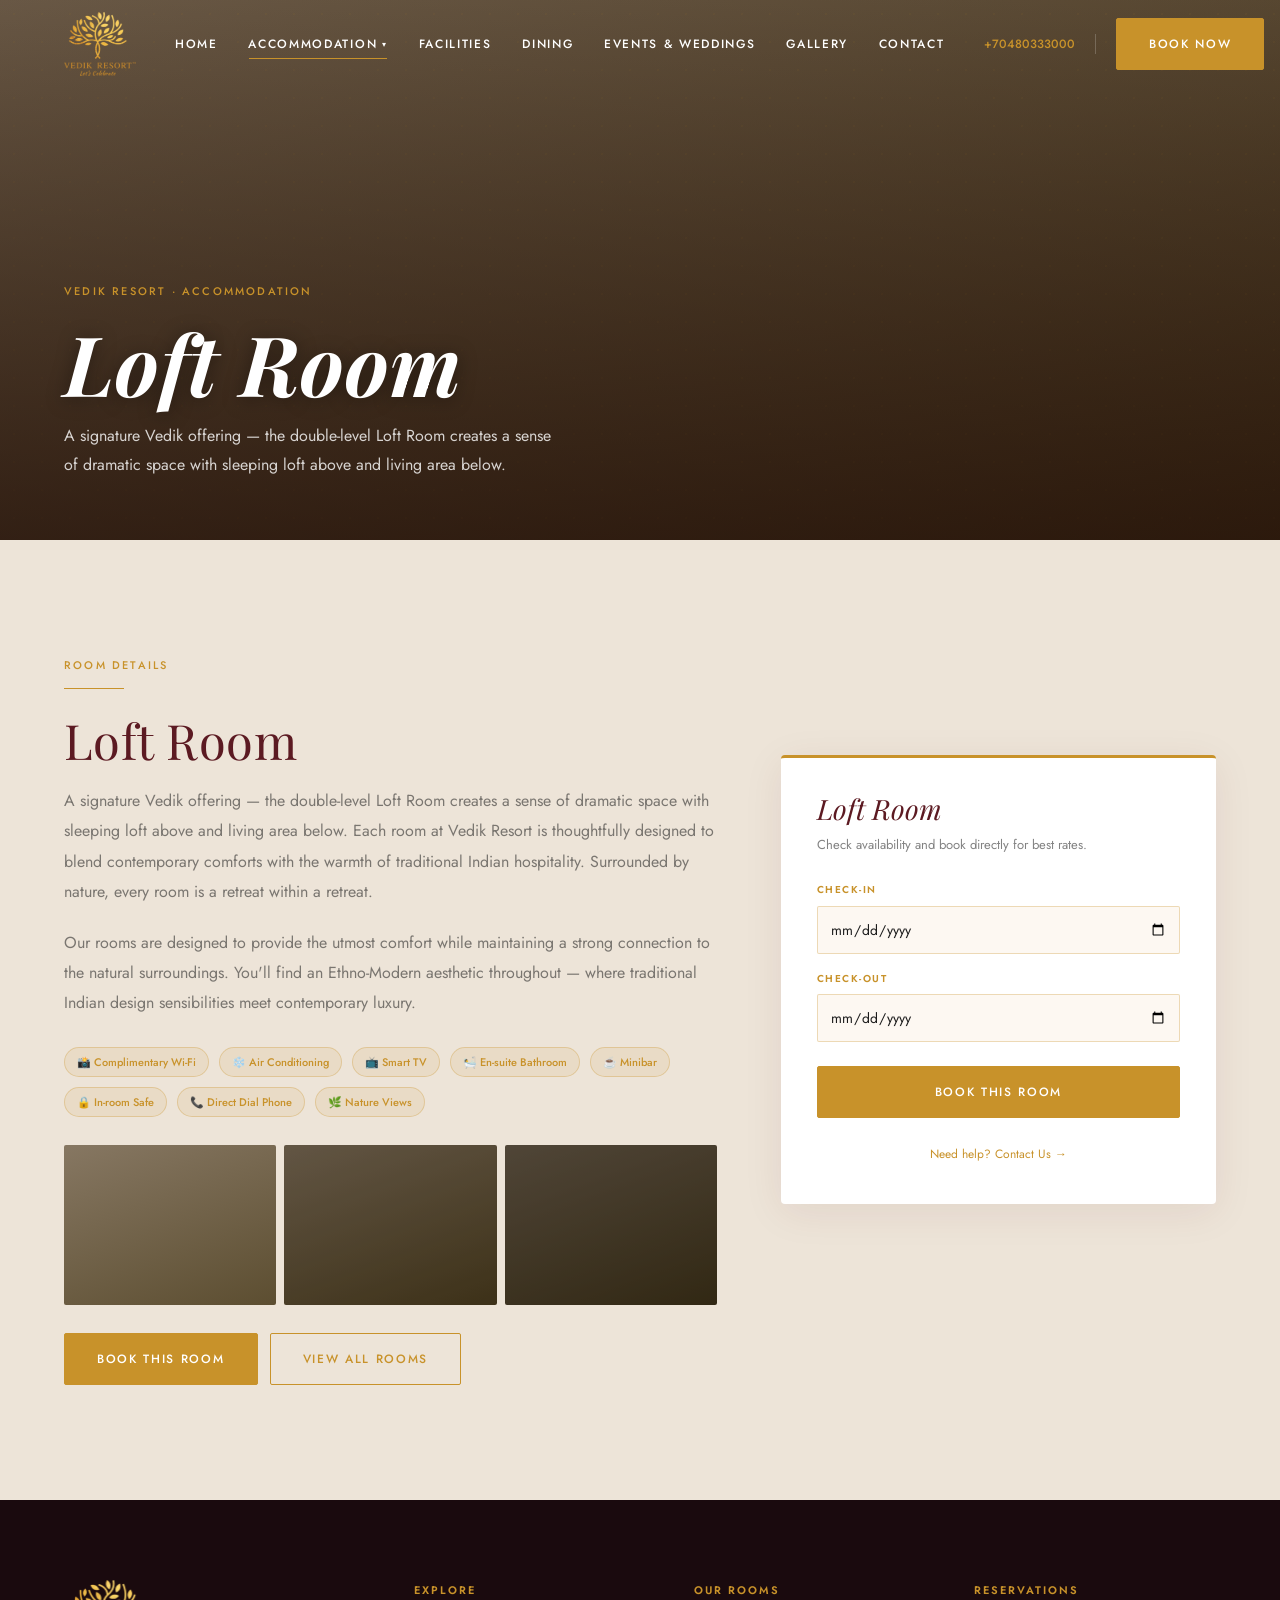
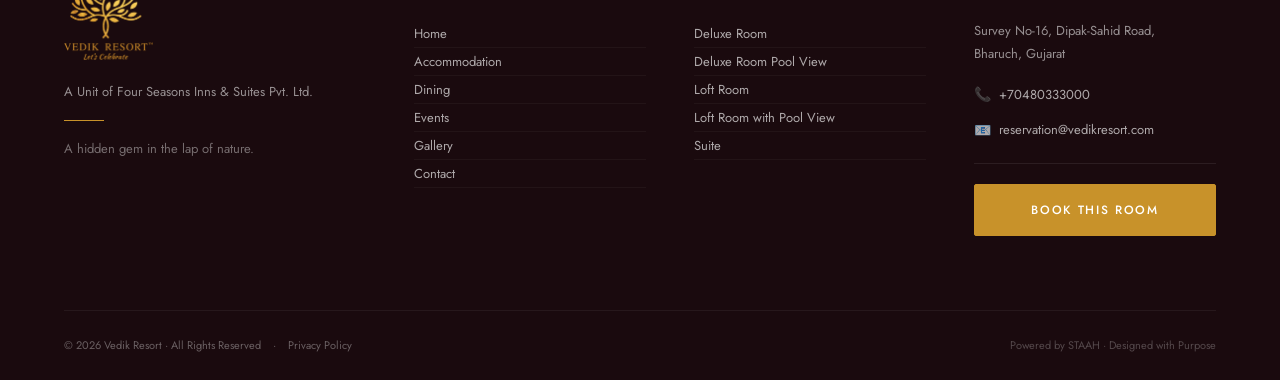
<file: loft-room.html>
<!DOCTYPE html>
<html lang="en">
<head>
  <meta charset="UTF-8"/>
  <meta name="viewport" content="width=device-width, initial-scale=1.0"/>
  <meta name="description" content="Loft Room at Vedik Resort — A signature Vedik offering — the double-level Loft Room creates a sense of dramatic space with sleeping loft above and living area below. Located near Bharuch, Gujarat."/>
  <title>Loft Room — Vedik Resort | Bharuch, Gujarat</title>
  <link rel="preconnect" href="https://fonts.googleapis.com"/>
  <link rel="preconnect" href="https://fonts.gstatic.com" crossorigin/>
  <link href="https://fonts.googleapis.com/css2?family=Playfair+Display:ital,wght@0,400;0,700;1,400;1,700&family=Jost:wght@300;400;500;600&family=Great+Vibes&display=swap" rel="stylesheet"/>
  <link rel="stylesheet" href="css/style.css"/>
  <link rel="stylesheet" href="css/nav.css"/>
  <link rel="stylesheet" href="css/hero.css"/>
  <link rel="stylesheet" href="css/sections.css"/>
  <link rel="stylesheet" href="css/footer.css"/>
  <link rel="stylesheet" href="css/responsive.css"/>
</head>
<body>
  <nav class="site-nav scrolled" id="siteNav">
    <div class="nav-inner">
      <div class="nav-logo"><a href="index.html" class="logo-link"><img src="logo.png" alt="Vedik Resort" class="logo-img" /></a></div>
      <ul class="nav-links">
        <li class="nav-item"><a href="index.html" class="nav-link">Home</a></li>
        <li class="nav-item"><a href="accommodation.html" class="nav-link active">Accommodation <span class="nav-chevron">&#9662;</span></a><div class="nav-dropdown"><a href="deluxe-room.html">Deluxe Room</a><a href="deluxe-room-pool-view.html">Deluxe Room Pool View</a><a href="loft-room.html">Loft Room</a><a href="loft-room-with-pool-view.html">Loft Room with Pool View</a><a href="suite.html">Suite</a></div></li>
        <li class="nav-item"><a href="index.html#facilities" class="nav-link">Facilities</a></li>
        <li class="nav-item"><a href="pure-veg-restaurant-namak.html" class="nav-link">Dining</a></li>
        <li class="nav-item"><a href="eventswedding.html" class="nav-link">Events &amp; Weddings</a></li>
        <li class="nav-item"><a href="gallery.html" class="nav-link">Gallery</a></li>
        <li class="nav-item"><a href="contact.html" class="nav-link">Contact</a></li>
      </ul>
      <div class="nav-right"><a href="tel:+70480333000" class="nav-phone">+70480333000</a><div class="nav-divider"></div><a href="https://www.swiftbook.io/inst/#home?propertyId=961MBc8zjq5WkDVLb3w9icviuqKVIHLVCbcgvCYAZqHXhlj9KsOETA4OTQ=&RoomID=151982" class="btn btn-primary" target="_blank" rel="noopener">BOOK NOW</a></div>
      <button class="nav-hamburger" id="navHamburger" aria-label="Toggle Menu" aria-expanded="false"><span></span><span></span><span></span></button>
    </div>
  </nav>
  <div class="mobile-nav" id="mobileNav" aria-hidden="true"><button class="mobile-nav-close" id="mobileNavClose">&#x2715;</button><ul class="mobile-nav-links"><li><a href="index.html">Home</a></li><li><a href="accommodation.html">Accommodation</a></li><li><a href="contact.html">Contact</a></li></ul><div class="mobile-nav-book"><a href="https://www.swiftbook.io/inst/#home?propertyId=961MBc8zjq5WkDVLb3w9icviuqKVIHLVCbcgvCYAZqHXhlj9KsOETA4OTQ=&RoomID=151982" class="btn btn-primary" target="_blank" rel="noopener">BOOK NOW</a></div></div>

  <section class="page-hero" aria-label="Loft Room Hero">
    <div class="page-hero-bg"><div style="width:100%;height:100%;background:linear-gradient(160deg,#7B6B55,#4C3D1E);position:relative;"><div style="position:absolute;inset:0;background-image:radial-gradient(circle, rgba(200,146,42,0.07) 1px, transparent 1px);background-size:28px 28px;"></div></div></div>
    <div class="page-hero-overlay"></div>
    <div class="page-hero-content">
      <span class="eyebrow">VEDIK RESORT &#183; ACCOMMODATION</span>
      <h1>Loft Room</h1>
      <p style="font-family:'Jost',sans-serif;font-size:16px;color:rgba(255,255,255,0.8);margin-top:12px;max-width:500px;">A signature Vedik offering — the double-level Loft Room creates a sense of dramatic space with sleeping loft above and living area below.</p>
    </div>
  </section>

  <section class="section section--stone" aria-labelledby="roomDetailHeading151982">
    <div class="container">
      <div style="display:grid;grid-template-columns:3fr 2fr;gap:64px;align-items:start;">
        <div class="fade-in-up">
          <span class="eyebrow">ROOM DETAILS</span>
          <div class="gold-rule"></div>
          <h2 id="roomDetailHeading151982" style="color:var(--burgundy-deep);margin-bottom:20px;">Loft Room</h2>
          <p style="margin-bottom:20px;color:var(--text-muted);line-height:1.9;">A signature Vedik offering — the double-level Loft Room creates a sense of dramatic space with sleeping loft above and living area below. Each room at Vedik Resort is thoughtfully designed to blend contemporary comforts with the warmth of traditional Indian hospitality. Surrounded by nature, every room is a retreat within a retreat.</p>
          <p style="margin-bottom:28px;color:var(--text-muted);line-height:1.9;">Our rooms are designed to provide the utmost comfort while maintaining a strong connection to the natural surroundings. You'll find an Ethno-Modern aesthetic throughout — where traditional Indian design sensibilities meet contemporary luxury.</p>
          <div style="display:flex;flex-wrap:wrap;gap:10px;margin-bottom:28px;">
            <span class="badge-pill">&#128248; Complimentary Wi-Fi</span>
            <span class="badge-pill">&#10052;&#65039; Air Conditioning</span>
            <span class="badge-pill">&#128250; Smart TV</span>
            <span class="badge-pill">&#128704; En-suite Bathroom</span>
            <span class="badge-pill">&#9749; Minibar</span>
            <span class="badge-pill">&#128274; In-room Safe</span>
            <span class="badge-pill">&#128222; Direct Dial Phone</span>
            <span class="badge-pill">&#127807; Nature Views</span>
          </div>
          <div class="room-detail-gallery" style="margin-bottom:28px;">
            <div class="gallery-thumb"><div style="width:100%;height:100%;min-height:100px;background:linear-gradient(160deg,#7B6B55,#4C3D1E);opacity:0.9;"></div></div>
            <div class="gallery-thumb"><div style="width:100%;height:100%;min-height:100px;background:linear-gradient(160deg,#7B6B55,#4C3D1E);filter:brightness(0.8);"></div></div>
            <div class="gallery-thumb"><div style="width:100%;height:100%;min-height:100px;background:linear-gradient(160deg,#7B6B55,#4C3D1E);filter:brightness(0.65);"></div></div>
          </div>
          <div style="display:flex;gap:12px;flex-wrap:wrap;">
            <a href="https://www.swiftbook.io/inst/#home?propertyId=961MBc8zjq5WkDVLb3w9icviuqKVIHLVCbcgvCYAZqHXhlj9KsOETA4OTQ=&RoomID=151982" class="btn btn-primary" target="_blank" rel="noopener">Book This Room</a>
            <a href="accommodation.html" class="btn btn-secondary">View All Rooms</a>
          </div>
        </div>
        <div style="background:var(--white);border-radius:4px;padding:36px;box-shadow:0 8px 40px rgba(92,26,34,0.08);border-top:3px solid var(--gold-primary);position:sticky;top:100px;" class="fade-in-up">
          <h3 style="color:var(--burgundy-deep);margin-bottom:8px;">Loft Room</h3>
          <p style="font-family:'Jost',sans-serif;font-size:13px;color:var(--text-muted);margin-bottom:24px;">Check availability and book directly for best rates.</p>
          <div style="margin-bottom:16px;">
            <label for="roomCheckIn151982" style="display:block;font-family:'Jost',sans-serif;font-size:10px;font-weight:600;text-transform:uppercase;letter-spacing:0.15em;color:var(--gold-primary);margin-bottom:6px;">Check-In</label>
            <input type="date" id="roomCheckIn151982" style="width:100%;font-family:'Jost',sans-serif;font-size:14px;padding:12px;border:1.5px solid rgba(200,146,42,0.3);border-radius:2px;outline:none;background:var(--ivory);color:var(--charcoal);"/>
          </div>
          <div style="margin-bottom:24px;">
            <label for="roomCheckOut151982" style="display:block;font-family:'Jost',sans-serif;font-size:10px;font-weight:600;text-transform:uppercase;letter-spacing:0.15em;color:var(--gold-primary);margin-bottom:6px;">Check-Out</label>
            <input type="date" id="roomCheckOut151982" style="width:100%;font-family:'Jost',sans-serif;font-size:14px;padding:12px;border:1.5px solid rgba(200,146,42,0.3);border-radius:2px;outline:none;background:var(--ivory);color:var(--charcoal);"/>
          </div>
          <a href="https://www.swiftbook.io/inst/#home?propertyId=961MBc8zjq5WkDVLb3w9icviuqKVIHLVCbcgvCYAZqHXhlj9KsOETA4OTQ=&RoomID=151982" class="btn btn-primary" target="_blank" rel="noopener" style="width:100%;justify-content:center;display:flex;">Book This Room</a>
          <div style="margin-top:20px;text-align:center;">
            <a href="contact.html" style="font-family:'Jost',sans-serif;font-size:12px;color:var(--gold-primary);">Need help? Contact Us &#8594;</a>
          </div>
        </div>
      </div>
    </div>
  </section>

  <footer class="site-footer" role="contentinfo">
    <div class="footer-grid">
      <div class="footer-col footer-brand"><a href="index.html" class="logo-link"><img src="logo.png" alt="Vedik Resort" class="logo-img" /></a><p class="footer-unit-text">A Unit of Four Seasons Inns &amp; Suites Pvt. Ltd.</p><div class="footer-brand-rule"></div><p class="footer-brand-desc">A hidden gem in the lap of nature.</p></div>
      <div class="footer-col"><div class="footer-col-heading">Explore</div><nav class="footer-links"><a href="index.html">Home</a><a href="accommodation.html">Accommodation</a><a href="pure-veg-restaurant-namak.html">Dining</a><a href="eventswedding.html">Events</a><a href="gallery.html">Gallery</a><a href="contact.html">Contact</a></nav></div>
      <div class="footer-col"><div class="footer-col-heading">Our Rooms</div><nav class="footer-links"><a href="deluxe-room.html">Deluxe Room</a><a href="deluxe-room-pool-view.html">Deluxe Room Pool View</a><a href="loft-room.html">Loft Room</a><a href="loft-room-with-pool-view.html">Loft Room with Pool View</a><a href="suite.html">Suite</a></nav></div>
      <div class="footer-col"><div class="footer-col-heading">Reservations</div><p class="footer-address">Survey No-16, Dipak-Sahid Road,<br>Bharuch, Gujarat</p><a href="tel:+70480333000" class="footer-contact-item"><span class="icon">&#128222;</span> +70480333000</a><a href="mailto:reservation@vedikresort.com" class="footer-contact-item"><span class="icon">&#128231;</span> reservation@vedikresort.com</a><hr class="footer-rule"/><a href="https://www.swiftbook.io/inst/#home?propertyId=961MBc8zjq5WkDVLb3w9icviuqKVIHLVCbcgvCYAZqHXhlj9KsOETA4OTQ=&RoomID=151982" class="btn btn-primary" target="_blank" rel="noopener">Book This Room</a></div>
    </div>
    <div class="footer-bottom"><div class="footer-bottom-left"><span>&#169; 2026 Vedik Resort &#183; All Rights Reserved</span><span class="footer-bottom-sep">&#183;</span><a href="privacy-policy.html">Privacy Policy</a></div><div class="footer-bottom-right">Powered by STAAH &#183; Designed with Purpose</div></div>
  </footer>
  <div class="mobile-booking-bar" id="mobileBookingBar"><span>Loft Room</span><a href="https://www.swiftbook.io/inst/#home?propertyId=961MBc8zjq5WkDVLb3w9icviuqKVIHLVCbcgvCYAZqHXhlj9KsOETA4OTQ=&RoomID=151982" class="btn btn-primary" target="_blank" rel="noopener">BOOK NOW</a></div>
  <script src="js/main.js"></script>
</body>
</html>
</file>
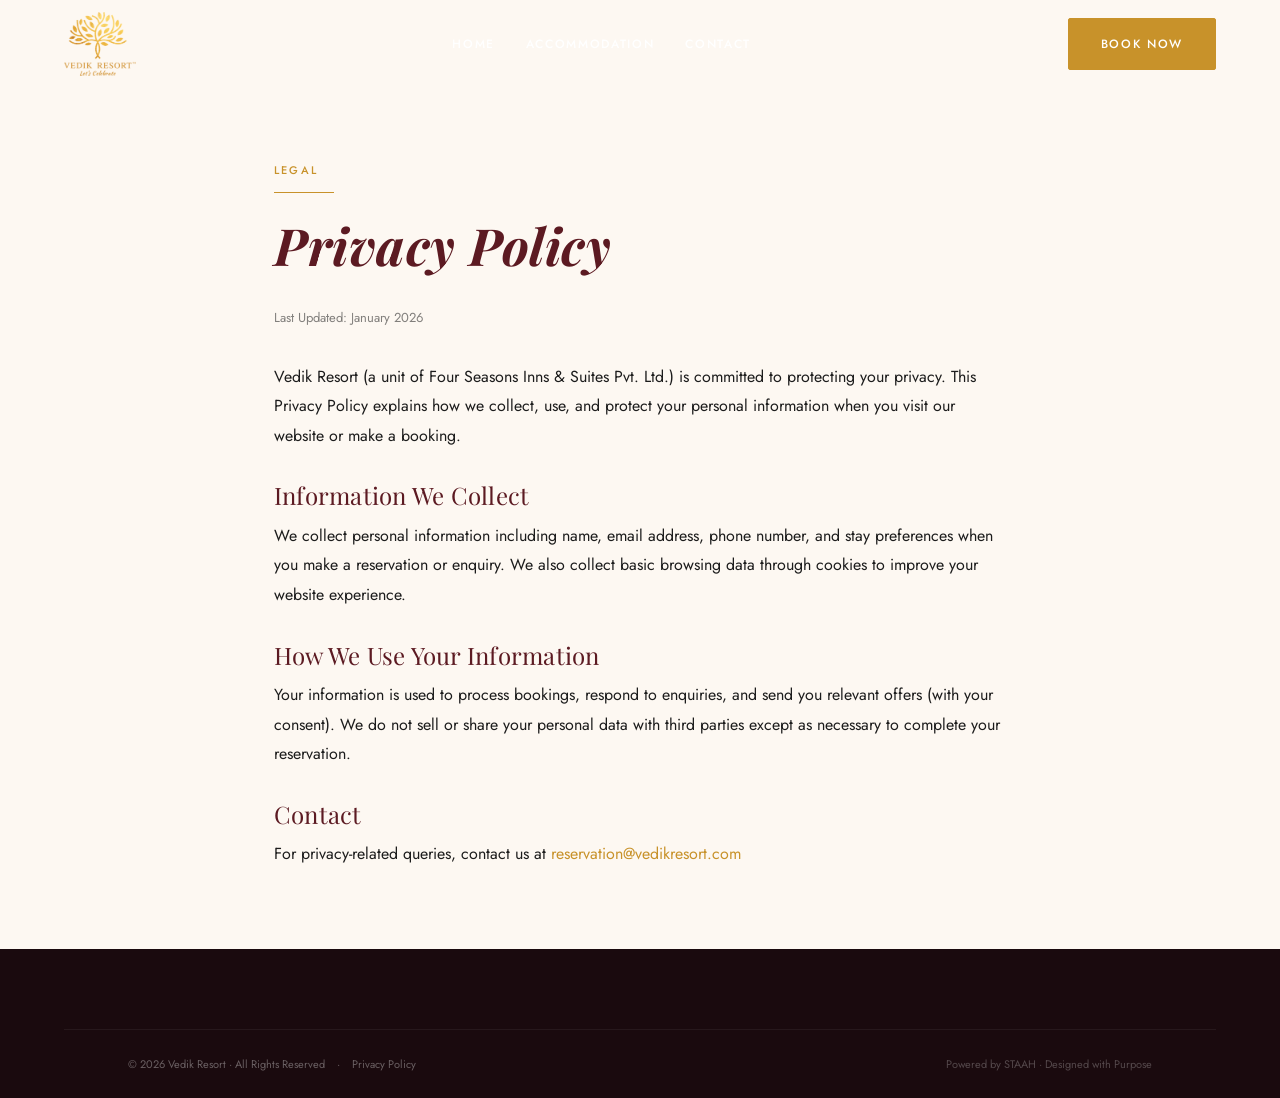
<file: privacy-policy.html>
﻿<!DOCTYPE html>
<html lang="en">
<head>
  <meta charset="UTF-8"/>
  <meta name="viewport" content="width=device-width, initial-scale=1.0"/>
  <title>Privacy Policy — Vedik Resort | Bharuch, Gujarat</title>
  <link rel="preconnect" href="https://fonts.googleapis.com"/>
  <link rel="preconnect" href="https://fonts.gstatic.com" crossorigin/>
  <link href="https://fonts.googleapis.com/css2?family=Playfair+Display:ital,wght@0,400;0,700;1,400;1,700&family=Jost:wght@300;400;500;600&family=Great+Vibes&display=swap" rel="stylesheet"/>
  <link rel="stylesheet" href="css/style.css"/>
  <link rel="stylesheet" href="css/nav.css"/>
  <link rel="stylesheet" href="css/hero.css"/>
  <link rel="stylesheet" href="css/sections.css"/>
  <link rel="stylesheet" href="css/footer.css"/>
  <link rel="stylesheet" href="css/responsive.css"/>
</head>
<body>
  <nav class="site-nav scrolled" id="siteNav">
    <div class="nav-inner">
      <div class="nav-logo"><a href="index.html" class="logo-link"><img src="logo.png" alt="Vedik Resort" class="logo-img" /></a></div>
      <ul class="nav-links"><li class="nav-item"><a href="index.html" class="nav-link">Home</a></li><li class="nav-item"><a href="accommodation.html" class="nav-link">Accommodation</a></li><li class="nav-item"><a href="contact.html" class="nav-link">Contact</a></li></ul>
      <div class="nav-right"><a href="https://www.swiftbook.io/inst/#home?propertyId=802MTHtQa29IS88AqzJ1ZhppOtW1GWk7uAKW6p8glfyP9A4OTQ=" class="btn btn-primary" target="_blank" rel="noopener">BOOK NOW</a></div>
      <button class="nav-hamburger" id="navHamburger" aria-label="Toggle Menu" aria-expanded="false"><span></span><span></span><span></span></button>
    </div>
  </nav>
  <div class="mobile-nav" id="mobileNav" aria-hidden="true"><button class="mobile-nav-close" id="mobileNavClose">X</button><ul class="mobile-nav-links"><li><a href="index.html">Home</a></li><li><a href="contact.html">Contact</a></li></ul><div class="mobile-nav-book"><a href="https://www.swiftbook.io/inst/#home?propertyId=802MTHtQa29IS88AqzJ1ZhppOtW1GWk7uAKW6p8glfyP9A4OTQ=" class="btn btn-primary" target="_blank" rel="noopener">BOOK NOW</a></div></div>
  <section style="padding:160px var(--gutter) 80px;max-width:860px;margin:0 auto;" aria-labelledby="privacyHeading">
    <span class="eyebrow">LEGAL</span><div class="gold-rule"></div>
    <h1 id="privacyHeading" style="font-size:clamp(32px,4vw,52px);color:var(--burgundy-deep);margin-bottom:32px;">Privacy Policy</h1>
    <p style="color:var(--text-muted);font-size:13px;margin-bottom:32px;">Last Updated: January 2026</p>
    <p style="margin-bottom:20px;">Vedik Resort (a unit of Four Seasons Inns &amp; Suites Pvt. Ltd.) is committed to protecting your privacy. This Privacy Policy explains how we collect, use, and protect your personal information when you visit our website or make a booking.</p>
    <h2 style="font-size:24px;color:var(--burgundy-deep);margin:32px 0 12px;">Information We Collect</h2>
    <p style="margin-bottom:20px;">We collect personal information including name, email address, phone number, and stay preferences when you make a reservation or enquiry. We also collect basic browsing data through cookies to improve your website experience.</p>
    <h2 style="font-size:24px;color:var(--burgundy-deep);margin:32px 0 12px;">How We Use Your Information</h2>
    <p style="margin-bottom:20px;">Your information is used to process bookings, respond to enquiries, and send you relevant offers (with your consent). We do not sell or share your personal data with third parties except as necessary to complete your reservation.</p>
    <h2 style="font-size:24px;color:var(--burgundy-deep);margin:32px 0 12px;">Contact</h2>
    <p>For privacy-related queries, contact us at <a href="mailto:reservation@vedikresort.com" style="color:var(--gold-primary);">reservation@vedikresort.com</a></p>
  </section>
  <footer class="site-footer" role="contentinfo">
    <div class="footer-bottom" style="max-width:var(--max-container);margin:0 auto;padding:24px var(--gutter);border-top:1px solid rgba(255,255,255,0.06);">
      <div class="footer-bottom-left"><span>&#169; 2026 Vedik Resort &#183; All Rights Reserved</span><span class="footer-bottom-sep">&#183;</span><a href="privacy-policy.html">Privacy Policy</a></div>
      <div class="footer-bottom-right">Powered by STAAH &#183; Designed with Purpose</div>
    </div>
  </footer>
  <script src="js/main.js"></script>
</body>
</html>
</file>
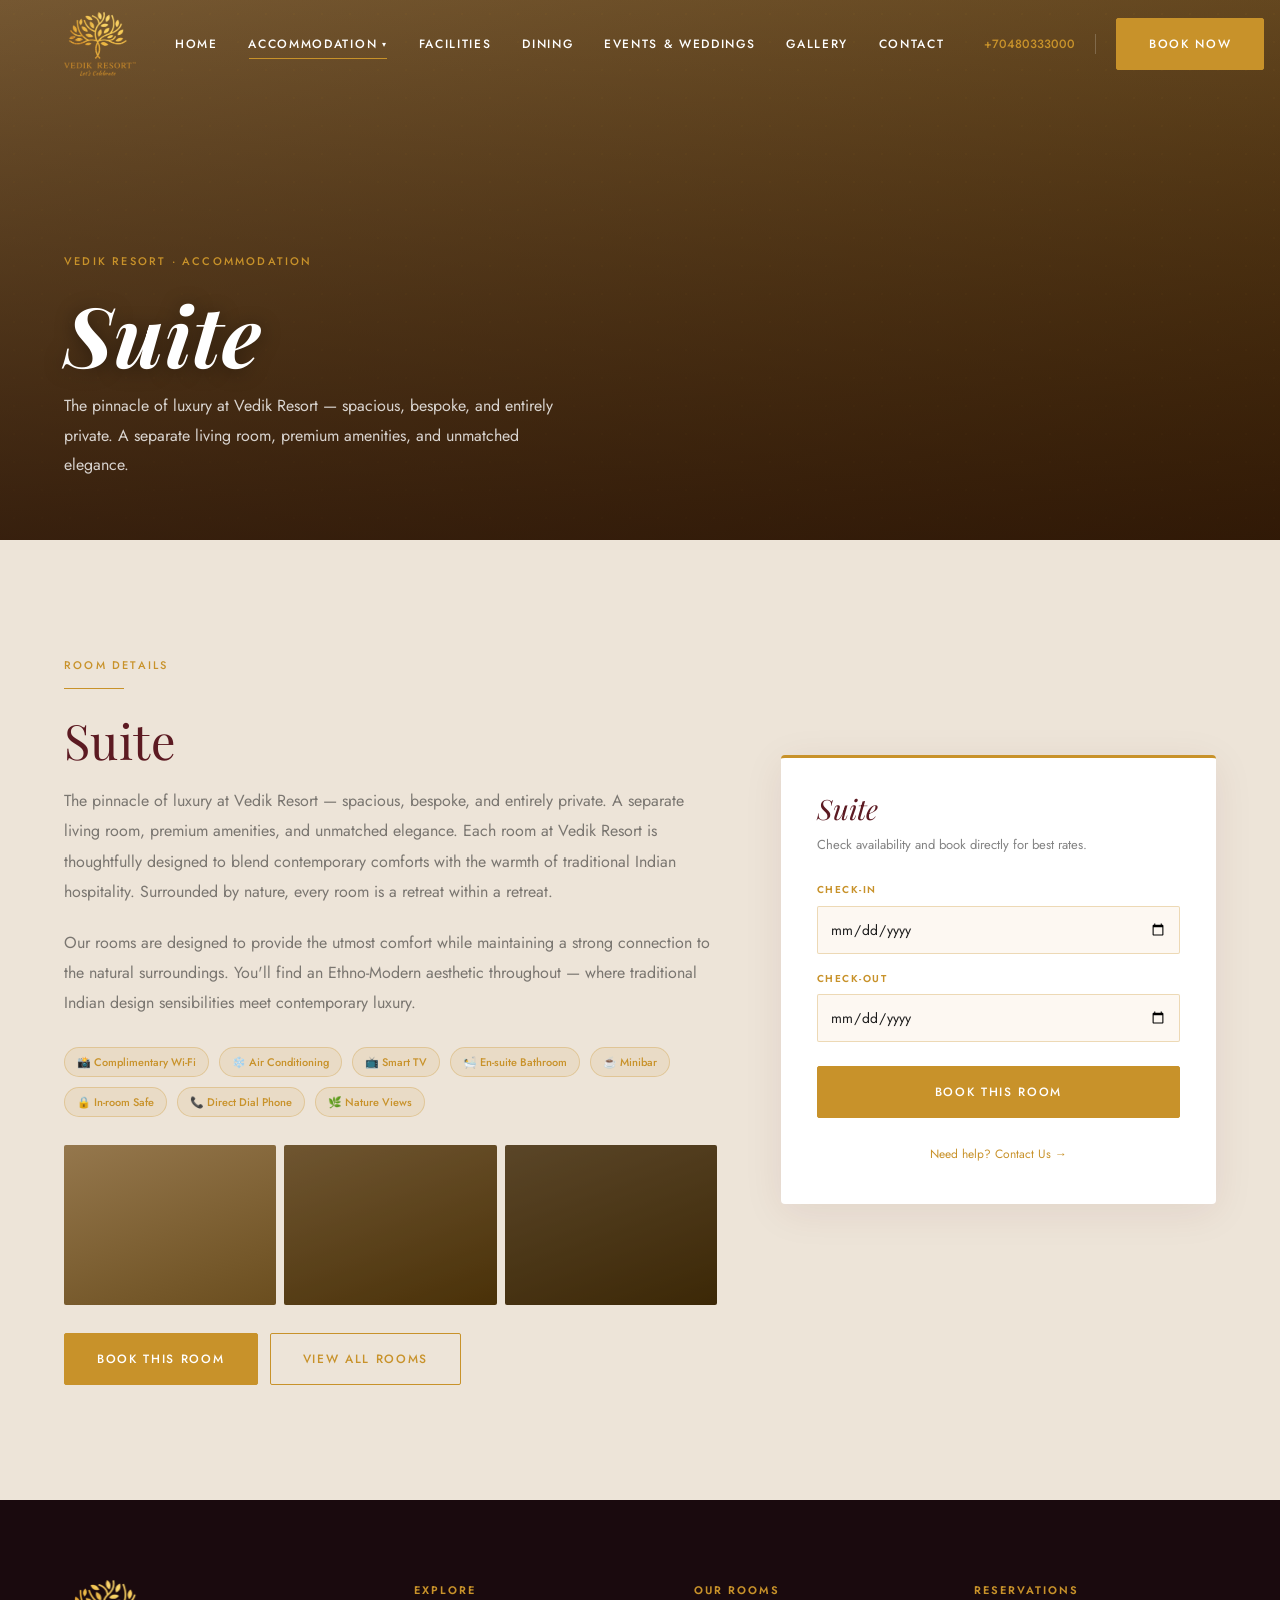
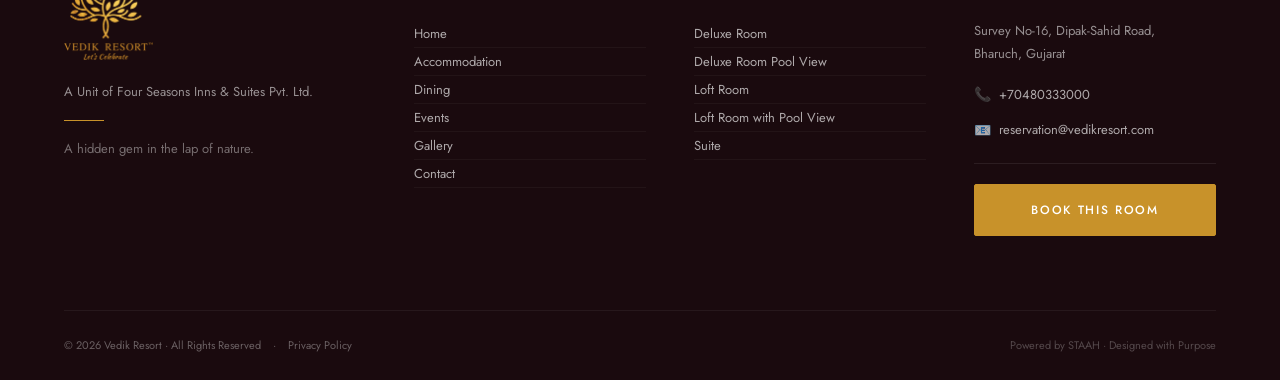
<file: suite.html>
<!DOCTYPE html>
<html lang="en">
<head>
  <meta charset="UTF-8"/>
  <meta name="viewport" content="width=device-width, initial-scale=1.0"/>
  <meta name="description" content="Suite at Vedik Resort — The pinnacle of luxury at Vedik Resort — spacious, bespoke, and entirely private. A separate living room, premium amenities, and unmatched elegance. Located near Bharuch, Gujarat."/>
  <title>Suite — Vedik Resort | Bharuch, Gujarat</title>
  <link rel="preconnect" href="https://fonts.googleapis.com"/>
  <link rel="preconnect" href="https://fonts.gstatic.com" crossorigin/>
  <link href="https://fonts.googleapis.com/css2?family=Playfair+Display:ital,wght@0,400;0,700;1,400;1,700&family=Jost:wght@300;400;500;600&family=Great+Vibes&display=swap" rel="stylesheet"/>
  <link rel="stylesheet" href="css/style.css"/>
  <link rel="stylesheet" href="css/nav.css"/>
  <link rel="stylesheet" href="css/hero.css"/>
  <link rel="stylesheet" href="css/sections.css"/>
  <link rel="stylesheet" href="css/footer.css"/>
  <link rel="stylesheet" href="css/responsive.css"/>
</head>
<body>
  <nav class="site-nav scrolled" id="siteNav">
    <div class="nav-inner">
      <div class="nav-logo"><a href="index.html" class="logo-link"><img src="logo.png" alt="Vedik Resort" class="logo-img" /></a></div>
      <ul class="nav-links">
        <li class="nav-item"><a href="index.html" class="nav-link">Home</a></li>
        <li class="nav-item"><a href="accommodation.html" class="nav-link active">Accommodation <span class="nav-chevron">&#9662;</span></a><div class="nav-dropdown"><a href="deluxe-room.html">Deluxe Room</a><a href="deluxe-room-pool-view.html">Deluxe Room Pool View</a><a href="loft-room.html">Loft Room</a><a href="loft-room-with-pool-view.html">Loft Room with Pool View</a><a href="suite.html">Suite</a></div></li>
        <li class="nav-item"><a href="index.html#facilities" class="nav-link">Facilities</a></li>
        <li class="nav-item"><a href="pure-veg-restaurant-namak.html" class="nav-link">Dining</a></li>
        <li class="nav-item"><a href="eventswedding.html" class="nav-link">Events &amp; Weddings</a></li>
        <li class="nav-item"><a href="gallery.html" class="nav-link">Gallery</a></li>
        <li class="nav-item"><a href="contact.html" class="nav-link">Contact</a></li>
      </ul>
      <div class="nav-right"><a href="tel:+70480333000" class="nav-phone">+70480333000</a><div class="nav-divider"></div><a href="https://www.swiftbook.io/inst/#home?propertyId=961MBc8zjq5WkDVLb3w9icviuqKVIHLVCbcgvCYAZqHXhlj9KsOETA4OTQ=&RoomID=151988" class="btn btn-primary" target="_blank" rel="noopener">BOOK NOW</a></div>
      <button class="nav-hamburger" id="navHamburger" aria-label="Toggle Menu" aria-expanded="false"><span></span><span></span><span></span></button>
    </div>
  </nav>
  <div class="mobile-nav" id="mobileNav" aria-hidden="true"><button class="mobile-nav-close" id="mobileNavClose">&#x2715;</button><ul class="mobile-nav-links"><li><a href="index.html">Home</a></li><li><a href="accommodation.html">Accommodation</a></li><li><a href="contact.html">Contact</a></li></ul><div class="mobile-nav-book"><a href="https://www.swiftbook.io/inst/#home?propertyId=961MBc8zjq5WkDVLb3w9icviuqKVIHLVCbcgvCYAZqHXhlj9KsOETA4OTQ=&RoomID=151988" class="btn btn-primary" target="_blank" rel="noopener">BOOK NOW</a></div></div>

  <section class="page-hero" aria-label="Suite Hero">
    <div class="page-hero-bg"><div style="width:100%;height:100%;background:linear-gradient(160deg,#8B6B3D,#5C3D0A);position:relative;"><div style="position:absolute;inset:0;background-image:radial-gradient(circle, rgba(200,146,42,0.07) 1px, transparent 1px);background-size:28px 28px;"></div></div></div>
    <div class="page-hero-overlay"></div>
    <div class="page-hero-content">
      <span class="eyebrow">VEDIK RESORT &#183; ACCOMMODATION</span>
      <h1>Suite</h1>
      <p style="font-family:'Jost',sans-serif;font-size:16px;color:rgba(255,255,255,0.8);margin-top:12px;max-width:500px;">The pinnacle of luxury at Vedik Resort — spacious, bespoke, and entirely private. A separate living room, premium amenities, and unmatched elegance.</p>
    </div>
  </section>

  <section class="section section--stone" aria-labelledby="roomDetailHeading151988">
    <div class="container">
      <div style="display:grid;grid-template-columns:3fr 2fr;gap:64px;align-items:start;">
        <div class="fade-in-up">
          <span class="eyebrow">ROOM DETAILS</span>
          <div class="gold-rule"></div>
          <h2 id="roomDetailHeading151988" style="color:var(--burgundy-deep);margin-bottom:20px;">Suite</h2>
          <p style="margin-bottom:20px;color:var(--text-muted);line-height:1.9;">The pinnacle of luxury at Vedik Resort — spacious, bespoke, and entirely private. A separate living room, premium amenities, and unmatched elegance. Each room at Vedik Resort is thoughtfully designed to blend contemporary comforts with the warmth of traditional Indian hospitality. Surrounded by nature, every room is a retreat within a retreat.</p>
          <p style="margin-bottom:28px;color:var(--text-muted);line-height:1.9;">Our rooms are designed to provide the utmost comfort while maintaining a strong connection to the natural surroundings. You'll find an Ethno-Modern aesthetic throughout — where traditional Indian design sensibilities meet contemporary luxury.</p>
          <div style="display:flex;flex-wrap:wrap;gap:10px;margin-bottom:28px;">
            <span class="badge-pill">&#128248; Complimentary Wi-Fi</span>
            <span class="badge-pill">&#10052;&#65039; Air Conditioning</span>
            <span class="badge-pill">&#128250; Smart TV</span>
            <span class="badge-pill">&#128704; En-suite Bathroom</span>
            <span class="badge-pill">&#9749; Minibar</span>
            <span class="badge-pill">&#128274; In-room Safe</span>
            <span class="badge-pill">&#128222; Direct Dial Phone</span>
            <span class="badge-pill">&#127807; Nature Views</span>
          </div>
          <div class="room-detail-gallery" style="margin-bottom:28px;">
            <div class="gallery-thumb"><div style="width:100%;height:100%;min-height:100px;background:linear-gradient(160deg,#8B6B3D,#5C3D0A);opacity:0.9;"></div></div>
            <div class="gallery-thumb"><div style="width:100%;height:100%;min-height:100px;background:linear-gradient(160deg,#8B6B3D,#5C3D0A);filter:brightness(0.8);"></div></div>
            <div class="gallery-thumb"><div style="width:100%;height:100%;min-height:100px;background:linear-gradient(160deg,#8B6B3D,#5C3D0A);filter:brightness(0.65);"></div></div>
          </div>
          <div style="display:flex;gap:12px;flex-wrap:wrap;">
            <a href="https://www.swiftbook.io/inst/#home?propertyId=961MBc8zjq5WkDVLb3w9icviuqKVIHLVCbcgvCYAZqHXhlj9KsOETA4OTQ=&RoomID=151988" class="btn btn-primary" target="_blank" rel="noopener">Book This Room</a>
            <a href="accommodation.html" class="btn btn-secondary">View All Rooms</a>
          </div>
        </div>
        <div style="background:var(--white);border-radius:4px;padding:36px;box-shadow:0 8px 40px rgba(92,26,34,0.08);border-top:3px solid var(--gold-primary);position:sticky;top:100px;" class="fade-in-up">
          <h3 style="color:var(--burgundy-deep);margin-bottom:8px;">Suite</h3>
          <p style="font-family:'Jost',sans-serif;font-size:13px;color:var(--text-muted);margin-bottom:24px;">Check availability and book directly for best rates.</p>
          <div style="margin-bottom:16px;">
            <label for="roomCheckIn151988" style="display:block;font-family:'Jost',sans-serif;font-size:10px;font-weight:600;text-transform:uppercase;letter-spacing:0.15em;color:var(--gold-primary);margin-bottom:6px;">Check-In</label>
            <input type="date" id="roomCheckIn151988" style="width:100%;font-family:'Jost',sans-serif;font-size:14px;padding:12px;border:1.5px solid rgba(200,146,42,0.3);border-radius:2px;outline:none;background:var(--ivory);color:var(--charcoal);"/>
          </div>
          <div style="margin-bottom:24px;">
            <label for="roomCheckOut151988" style="display:block;font-family:'Jost',sans-serif;font-size:10px;font-weight:600;text-transform:uppercase;letter-spacing:0.15em;color:var(--gold-primary);margin-bottom:6px;">Check-Out</label>
            <input type="date" id="roomCheckOut151988" style="width:100%;font-family:'Jost',sans-serif;font-size:14px;padding:12px;border:1.5px solid rgba(200,146,42,0.3);border-radius:2px;outline:none;background:var(--ivory);color:var(--charcoal);"/>
          </div>
          <a href="https://www.swiftbook.io/inst/#home?propertyId=961MBc8zjq5WkDVLb3w9icviuqKVIHLVCbcgvCYAZqHXhlj9KsOETA4OTQ=&RoomID=151988" class="btn btn-primary" target="_blank" rel="noopener" style="width:100%;justify-content:center;display:flex;">Book This Room</a>
          <div style="margin-top:20px;text-align:center;">
            <a href="contact.html" style="font-family:'Jost',sans-serif;font-size:12px;color:var(--gold-primary);">Need help? Contact Us &#8594;</a>
          </div>
        </div>
      </div>
    </div>
  </section>

  <footer class="site-footer" role="contentinfo">
    <div class="footer-grid">
      <div class="footer-col footer-brand"><a href="index.html" class="logo-link"><img src="logo.png" alt="Vedik Resort" class="logo-img" /></a><p class="footer-unit-text">A Unit of Four Seasons Inns &amp; Suites Pvt. Ltd.</p><div class="footer-brand-rule"></div><p class="footer-brand-desc">A hidden gem in the lap of nature.</p></div>
      <div class="footer-col"><div class="footer-col-heading">Explore</div><nav class="footer-links"><a href="index.html">Home</a><a href="accommodation.html">Accommodation</a><a href="pure-veg-restaurant-namak.html">Dining</a><a href="eventswedding.html">Events</a><a href="gallery.html">Gallery</a><a href="contact.html">Contact</a></nav></div>
      <div class="footer-col"><div class="footer-col-heading">Our Rooms</div><nav class="footer-links"><a href="deluxe-room.html">Deluxe Room</a><a href="deluxe-room-pool-view.html">Deluxe Room Pool View</a><a href="loft-room.html">Loft Room</a><a href="loft-room-with-pool-view.html">Loft Room with Pool View</a><a href="suite.html">Suite</a></nav></div>
      <div class="footer-col"><div class="footer-col-heading">Reservations</div><p class="footer-address">Survey No-16, Dipak-Sahid Road,<br>Bharuch, Gujarat</p><a href="tel:+70480333000" class="footer-contact-item"><span class="icon">&#128222;</span> +70480333000</a><a href="mailto:reservation@vedikresort.com" class="footer-contact-item"><span class="icon">&#128231;</span> reservation@vedikresort.com</a><hr class="footer-rule"/><a href="https://www.swiftbook.io/inst/#home?propertyId=961MBc8zjq5WkDVLb3w9icviuqKVIHLVCbcgvCYAZqHXhlj9KsOETA4OTQ=&RoomID=151988" class="btn btn-primary" target="_blank" rel="noopener">Book This Room</a></div>
    </div>
    <div class="footer-bottom"><div class="footer-bottom-left"><span>&#169; 2026 Vedik Resort &#183; All Rights Reserved</span><span class="footer-bottom-sep">&#183;</span><a href="privacy-policy.html">Privacy Policy</a></div><div class="footer-bottom-right">Powered by STAAH &#183; Designed with Purpose</div></div>
  </footer>
  <div class="mobile-booking-bar" id="mobileBookingBar"><span>Suite</span><a href="https://www.swiftbook.io/inst/#home?propertyId=961MBc8zjq5WkDVLb3w9icviuqKVIHLVCbcgvCYAZqHXhlj9KsOETA4OTQ=&RoomID=151988" class="btn btn-primary" target="_blank" rel="noopener">BOOK NOW</a></div>
  <script src="js/main.js"></script>
</body>
</html>
</file>
<file: css/style.css>
/* ============================================================
   VEDIK RESORT — CORE DESIGN SYSTEM
   ============================================================ */

/* --- Google Fonts are loaded in HTML head --- */

/* --- CSS Custom Properties --- */
:root {
  --gold-primary:    #C8922A;
  --gold-light:      #E8C264;
  --gold-muted:      #D4A853;
  --ivory:           #FDF8F2;
  --burgundy-deep:   #5C1A22;
  --burgundy-mid:    #7B2733;
  --warm-stone:      #EDE4D8;
  --charcoal:        #1C1C1C;
  --text-muted:      rgba(28,28,28,0.55);
  --white:           #FFFFFF;
  --footer-bg:       #1A0A0E;

  --max-container:   1440px;
  --gutter:          clamp(24px, 5vw, 80px);
  --section-pad:     clamp(64px, 9vw, 120px);

  --transition-fast: 200ms ease;
  --transition-base: 300ms ease;
  --transition-slow: 500ms ease;
}

/* --- Reset & Base --- */
*, *::before, *::after {
  box-sizing: border-box;
  margin: 0;
  padding: 0;
}

html {
  scroll-behavior: smooth;
  font-size: 16px;
}

body {
  font-family: 'Jost', sans-serif;
  font-weight: 400;
  font-size: 16px;
  line-height: 1.85;
  color: var(--charcoal);
  background-color: var(--ivory);
  overflow-x: hidden;
}

img {
  max-width: 100%;
  height: auto;
  display: block;
}

a {
  text-decoration: none;
  color: inherit;
  transition: color var(--transition-fast);
}

ul, ol {
  list-style: none;
}

button {
  font-family: 'Jost', sans-serif;
  cursor: pointer;
  border: none;
  background: none;
}

/* --- Container --- */
.container {
  max-width: var(--max-container);
  width: 100%;
  margin-inline: auto;
  padding-inline: var(--gutter);
}

.container--narrow {
  max-width: 1080px;
  width: 100%;
  margin-inline: auto;
  padding-inline: var(--gutter);
}

/* --- Typography Base --- */
h1, h2, h3, h4 {
  font-family: 'Playfair Display', serif;
  line-height: 1.1;
}

h1 {
  font-size: clamp(42px, 6.5vw, 88px);
  font-style: italic;
  font-weight: 700;
  letter-spacing: 0.01em;
}

h2 {
  font-size: clamp(32px, 3.8vw, 52px);
  font-weight: 400;
  letter-spacing: 0.01em;
}

h3 {
  font-size: 28px;
  font-style: italic;
  font-weight: 400;
}

p {
  font-family: 'Jost', sans-serif;
  font-size: 16px;
  line-height: 1.85;
  color: var(--charcoal);
}

/* --- Eyebrow Labels --- */
.eyebrow {
  font-family: 'Jost', sans-serif;
  font-weight: 500;
  font-size: 11px;
  text-transform: uppercase;
  letter-spacing: 0.2em;
  color: var(--gold-primary);
  display: block;
  margin-bottom: 12px;
}

/* --- Gold Rule --- */
.gold-rule {
  display: block;
  width: 60px;
  height: 1px;
  background: var(--gold-primary);
  margin-bottom: 24px;
}

.gold-rule--center {
  margin-left: auto;
  margin-right: auto;
}

/* --- Section Heading Block --- */
.section-heading {
  text-align: center;
  margin-bottom: 64px;
}

.section-heading .eyebrow {
  margin-bottom: 16px;
}

.section-heading .gold-rule {
  margin: 0 auto 24px;
}

.section-heading h2 {
  margin-bottom: 16px;
}

.section-heading .subtext {
  font-family: 'Jost', sans-serif;
  font-size: 16px;
  color: var(--text-muted);
  max-width: 560px;
  margin: 0 auto;
}

/* --- BUTTONS --- */
.btn {
  display: inline-flex;
  align-items: center;
  justify-content: center;
  gap: 8px;
  font-family: 'Jost', sans-serif;
  font-weight: 500;
  font-size: 12px;
  text-transform: uppercase;
  letter-spacing: 0.14em;
  height: 52px;
  padding: 0 32px;
  border-radius: 2px;
  transition: background var(--transition-base), 
              color var(--transition-base), 
              border-color var(--transition-base),
              box-shadow var(--transition-base),
              transform var(--transition-base);
  cursor: pointer;
  white-space: nowrap;
}

.btn-primary {
  background: var(--gold-primary);
  color: var(--white);
  border: 1.5px solid var(--gold-primary);
}

.btn-primary:hover {
  background: #A5741F;
  border-color: #A5741F;
  box-shadow: 0 8px 24px rgba(200, 146, 42, 0.35);
  transform: translateY(-1px);
}

.btn-secondary {
  background: transparent;
  color: var(--gold-primary);
  border: 1.5px solid var(--gold-primary);
}

.btn-secondary:hover {
  background: var(--gold-primary);
  color: var(--white);
  box-shadow: 0 8px 24px rgba(200, 146, 42, 0.25);
  transform: translateY(-1px);
}

.btn-ghost {
  background: transparent;
  color: var(--white);
  border: 1.5px solid var(--white);
}

.btn-ghost:hover {
  background: var(--white);
  color: var(--burgundy-deep);
  transform: translateY(-1px);
}

.btn-burgundy {
  background: var(--burgundy-deep);
  color: var(--ivory);
  border: 1.5px solid var(--burgundy-deep);
}

.btn-burgundy:hover {
  background: var(--burgundy-mid);
  box-shadow: 0 8px 24px rgba(92,26,34,0.35);
  transform: translateY(-1px);
}

/* --- Script Accent --- */
.script-accent {
  font-family: 'Great Vibes', cursive;
  color: var(--gold-primary);
}

/* --- Gold Corner Bracket Ornament --- */
.corner-bracket {
  position: absolute;
  width: 24px;
  height: 24px;
  pointer-events: none;
}

.corner-bracket--tl {
  top: 12px;
  left: 12px;
  border-top: 2px solid var(--gold-primary);
  border-left: 2px solid var(--gold-primary);
}

.corner-bracket--br {
  bottom: 12px;
  right: 12px;
  border-bottom: 2px solid var(--gold-primary);
  border-right: 2px solid var(--gold-primary);
}

/* --- Mandala SVG Watermark --- */
.mandala-bg {
  position: absolute;
  top: 50%;
  left: 50%;
  transform: translate(-50%, -50%);
  width: 600px;
  height: 600px;
  opacity: 0.05;
  pointer-events: none;
  z-index: 0;
}

/* --- Scroll Animation --- */
.fade-in-up {
  opacity: 0;
  transform: translateY(30px);
  transition: opacity 0.7s ease, transform 0.7s ease;
}

.fade-in-up.visible {
  opacity: 1;
  transform: translateY(0);
}

.fade-in {
  opacity: 0;
  transition: opacity 0.7s ease;
}

.fade-in.visible {
  opacity: 1;
}

/* --- Placeholder Image Utility --- */
.img-placeholder {
  background: linear-gradient(135deg, var(--warm-stone) 0%, #d4c4b0 100%);
  display: flex;
  align-items: center;
  justify-content: center;
  overflow: hidden;
  position: relative;
}

.img-placeholder::after {
  content: '';
  position: absolute;
  inset: 0;
  background: linear-gradient(135deg, rgba(200,146,42,0.08) 0%, rgba(92,26,34,0.06) 100%);
}

/* Image object-fit wrapper */
.img-wrap {
  overflow: hidden;
  position: relative;
}

.img-wrap img {
  width: 100%;
  height: 100%;
  object-fit: cover;
  transition: transform 0.6s ease;
}

/* --- Dotted Gold Divider --- */
.dot-divider {
  border: none;
  border-top: 1px dashed rgba(200, 146, 42, 0.4);
  margin: 24px 0;
}

/* --- Pill Badge --- */
.badge-pill {
  display: inline-flex;
  align-items: center;
  gap: 6px;
  padding: 4px 12px;
  border-radius: 20px;
  font-family: 'Jost', sans-serif;
  font-size: 11px;
  font-weight: 500;
  background: rgba(200, 146, 42, 0.1);
  color: var(--gold-primary);
  border: 1px solid rgba(200, 146, 42, 0.3);
}

/* --- Utility --- */
.text-center { text-align: center; }
.text-white  { color: var(--white) !important; }
.text-gold   { color: var(--gold-primary) !important; }
.text-burgundy { color: var(--burgundy-deep) !important; }
.mt-8  { margin-top: 8px; }
.mt-16 { margin-top: 16px; }
.mt-24 { margin-top: 24px; }
.mt-32 { margin-top: 32px; }
.mt-40 { margin-top: 40px; }
.mt-48 { margin-top: 48px; }
.mb-8  { margin-bottom: 8px; }
.mb-16 { margin-bottom: 16px; }
.mb-24 { margin-bottom: 24px; }
.mb-32 { margin-bottom: 32px; }
.d-flex { display: flex; }
.align-center { align-items: center; }
.gap-16 { gap: 16px; }

/* --- Section vertical spacing --- */
.section {
  padding: var(--section-pad) 0;
  position: relative;
  overflow: hidden;
}

.section--ivory { background: var(--ivory); }
.section--stone { background: var(--warm-stone); }
.section--burgundy { background: var(--burgundy-deep); }
.section--dark { background: var(--footer-bg); }

/* ============================================================
   MANDALA SVG (inline background)
   ============================================================ */
.mandala-watermark {
  position: absolute;
  inset: 0;
  pointer-events: none;
  z-index: 0;
  overflow: hidden;
  display: flex;
  align-items: center;
  justify-content: center;
}
</file>
<file: css/nav.css>
/* ============================================================
   VEDIK RESORT — NAVIGATION STYLES
   ============================================================ */

.site-nav {
  position: fixed;
  top: 0;
  left: 0;
  right: 0;
  z-index: 1000;
  height: 88px;
  background: transparent;
  transition: height 300ms ease, background 300ms ease, box-shadow 300ms ease;
}

.site-nav.scrolled {
  height: 64px;
  background: var(--burgundy-deep);
  box-shadow: 0 4px 32px rgba(0,0,0,0.25);
}

.nav-inner {
  max-width: var(--max-container);
  margin-inline: auto;
  padding-inline: var(--gutter);
  height: 100%;
  display: flex;
  align-items: center;
  justify-content: space-between;
  gap: 24px;
}

/* --- Logo --- */
.nav-logo {
  flex-shrink: 0;
}

.logo-link {
  display: flex;
  align-items: center;
  gap: 10px;
  text-decoration: none;
}

.nav-logo .logo-img {
  max-height: 64px;
  width: auto;
  transition: transform var(--transition-base), max-height 300ms ease;
  object-fit: contain;
}

.site-nav.scrolled .nav-logo .logo-img {
  max-height: 48px;
}

.logo-link:hover .logo-img {
  transform: scale(1.03);
}

/* --- Center Nav Links --- */
.nav-links {
  display: flex;
  align-items: center;
  gap: 0;
  flex: 1;
  justify-content: center;
}

.nav-item {
  position: relative;
}

.nav-link {
  display: inline-flex;
  align-items: center;
  gap: 5px;
  padding: 8px clamp(10px, 1.2vw, 16px);
  font-family: 'Jost', sans-serif;
  font-weight: 500;
  font-size: 12px;
  text-transform: uppercase;
  letter-spacing: 0.14em;
  color: var(--white);
  white-space: nowrap;
  position: relative;
  transition: color var(--transition-fast);
}

.nav-link::after {
  content: '';
  position: absolute;
  bottom: 4px;
  left: 16px;
  right: 16px;
  height: 1.5px;
  background: var(--gold-primary);
  transform: scaleX(0);
  transform-origin: left;
  transition: transform 300ms ease;
}

.nav-link:hover::after,
.nav-link.active::after {
  transform: scaleX(1);
}

.nav-link:hover {
  color: var(--gold-light);
}

/* Dropdown chevron */
.nav-chevron {
  font-size: 8px;
  transition: transform var(--transition-fast);
}

.nav-item:hover .nav-chevron {
  transform: rotate(180deg);
}

/* --- Dropdown --- */
.nav-dropdown {
  position: absolute;
  top: calc(100% + 8px);
  left: 50%;
  transform: translateX(-50%);
  min-width: 220px;
  background: var(--ivory);
  border-top: 3px solid var(--gold-primary);
  border-radius: 0 0 4px 4px;
  box-shadow: 0 20px 40px rgba(0,0,0,0.12);
  opacity: 0;
  visibility: hidden;
  pointer-events: none;
  transition: opacity 250ms ease, visibility 250ms ease, transform 250ms ease;
  transform: translateX(-50%) translateY(-8px);
  z-index: 100;
}

.nav-item:hover .nav-dropdown {
  opacity: 1;
  visibility: visible;
  pointer-events: auto;
  transform: translateX(-50%) translateY(0);
}

.nav-dropdown a {
  display: block;
  padding: 12px 20px;
  font-family: 'Jost', sans-serif;
  font-size: 13px;
  font-weight: 400;
  color: var(--charcoal);
  border-bottom: 1px solid rgba(200, 146, 42, 0.1);
  transition: color var(--transition-fast), background var(--transition-fast), padding-left var(--transition-fast);
}

.nav-dropdown a:last-child {
  border-bottom: none;
}

.nav-dropdown a:hover {
  color: var(--gold-primary);
  background: rgba(200, 146, 42, 0.05);
  padding-left: 28px;
}

/* --- Right Zone --- */
.nav-right {
  display: flex;
  align-items: center;
  gap: 20px;
  flex-shrink: 0;
}

.nav-phone {
  display: flex;
  align-items: center;
  gap: 6px;
  font-family: 'Jost', sans-serif;
  font-size: 12px;
  font-weight: 500;
  color: var(--gold-primary);
  white-space: nowrap;
  transition: color var(--transition-fast);
}

.nav-phone:hover {
  color: var(--gold-light);
}

.nav-phone svg {
  flex-shrink: 0;
}

.nav-divider {
  width: 1px;
  height: 20px;
  background: rgba(255,255,255,0.2);
}

.site-nav.scrolled .nav-right .btn-primary {
  height: 44px;
}

/* --- Mobile Hamburger --- */
.nav-hamburger {
  display: none;
  flex-direction: column;
  gap: 5px;
  cursor: pointer;
  padding: 8px;
  background: none;
  border: none;
  z-index: 1001;
}

.nav-hamburger span {
  display: block;
  width: 26px;
  height: 2px;
  background: var(--gold-primary);
  border-radius: 2px;
  transition: transform 300ms ease, opacity 300ms ease;
}

.nav-hamburger.active span:nth-child(1) {
  transform: rotate(45deg) translate(5px, 5px);
}

.nav-hamburger.active span:nth-child(2) {
  opacity: 0;
}

.nav-hamburger.active span:nth-child(3) {
  transform: rotate(-45deg) translate(5px, -5px);
}

/* --- Mobile Overlay --- */
.mobile-nav {
  display: none;
  position: fixed;
  inset: 0;
  background: var(--burgundy-deep);
  z-index: 999;
  flex-direction: column;
  align-items: center;
  justify-content: center;
  padding: 80px 40px 100px;
  opacity: 0;
  visibility: hidden;
  transition: opacity 300ms ease, visibility 300ms ease;
}

.mobile-nav.open {
  opacity: 1;
  visibility: visible;
}

.mobile-nav-links {
  list-style: none;
  text-align: center;
  margin-bottom: 40px;
}

.mobile-nav-links li {
  margin-bottom: 24px;
}

.mobile-nav-links a {
  font-family: 'Playfair Display', serif;
  font-size: 36px;
  font-style: italic;
  color: var(--white);
  transition: color var(--transition-fast);
}

.mobile-nav-links a:hover {
  color: var(--gold-light);
}

.mobile-nav-book {
  width: 100%;
  max-width: 320px;
  position: absolute;
  bottom: 48px;
  left: 50%;
  transform: translateX(-50%);
}

.mobile-nav-book .btn {
  width: 100%;
  height: 56px;
  font-size: 13px;
}

.mobile-nav-close {
  position: absolute;
  top: 24px;
  right: 24px;
  background: none;
  border: none;
  color: var(--gold-primary);
  font-size: 28px;
  cursor: pointer;
  line-height: 1;
  padding: 8px;
}
</file>
<file: css/footer.css>
/* ============================================================
   VEDIK RESORT — FOOTER STYLES
   ============================================================ */

.site-footer {
  background: var(--footer-bg);
  padding: 80px var(--gutter) 0;
}

.footer-grid {
  max-width: var(--max-container);
  margin-inline: auto;
  display: grid;
  grid-template-columns: 30fr 23fr 23fr 24fr;
  gap: 48px;
  padding-bottom: 64px;
  border-bottom: 1px solid rgba(255,255,255,0.06);
}

/* Column 1 — Brand */
.footer-brand .logo-link {
  margin-bottom: 16px;
  display: inline-flex;
}

.footer-brand .logo-img {
  max-height: 80px;
  width: auto;
  object-fit: contain;
}



.footer-unit-text {
  font-family: 'Jost', sans-serif;
  font-size: 13px;
  color: rgba(255,255,255,0.55);
  margin-top: 4px;
  margin-bottom: 16px;
}

.footer-brand-rule {
  width: 40px;
  height: 1px;
  background: var(--gold-primary);
  margin: 16px 0;
}

.footer-brand-desc {
  font-family: 'Jost', sans-serif;
  font-size: 13px;
  color: rgba(255,255,255,0.4);
  line-height: 1.8;
  margin-bottom: 24px;
  max-width: 260px;
}

/* Social Icons */
.footer-social {
  display: flex;
  gap: 12px;
}

.social-icon {
  width: 36px;
  height: 36px;
  border-radius: 50%;
  border: 1px solid rgba(200,146,42,0.5);
  display: flex;
  align-items: center;
  justify-content: center;
  color: var(--gold-primary);
  font-size: 14px;
  transition: background var(--transition-fast), border-color var(--transition-fast), transform var(--transition-fast);
}

.social-icon:hover {
  background: var(--gold-primary);
  border-color: var(--gold-primary);
  color: var(--white);
  transform: translateY(-2px);
}

/* Footer Columns 2-4 */
.footer-col-heading {
  font-family: 'Jost', sans-serif;
  font-size: 11px;
  font-weight: 600;
  text-transform: uppercase;
  letter-spacing: 0.18em;
  color: var(--gold-primary);
  margin-bottom: 20px;
}

.footer-links {
  display: flex;
  flex-direction: column;
  gap: 0;
}

.footer-links a {
  font-family: 'Jost', sans-serif;
  font-size: 13px;
  color: rgba(255,255,255,0.65);
  line-height: 1;
  padding: 7px 0;
  transition: color var(--transition-fast), padding-left var(--transition-fast);
  border-bottom: 1px solid rgba(255,255,255,0.04);
}

.footer-links a:hover {
  color: var(--gold-primary);
  padding-left: 6px;
}

/* Column 4 — Reservations */
.footer-address {
  font-family: 'Jost', sans-serif;
  font-size: 13px;
  color: rgba(255,255,255,0.55);
  line-height: 1.75;
  margin-bottom: 16px;
}

.footer-contact-item {
  display: flex;
  align-items: center;
  gap: 8px;
  font-family: 'Jost', sans-serif;
  font-size: 13px;
  color: rgba(255,255,255,0.65);
  margin-bottom: 10px;
  transition: color var(--transition-fast);
}

.footer-contact-item:hover {
  color: var(--gold-primary);
}

.footer-contact-item .icon {
  font-size: 14px;
  flex-shrink: 0;
}

.footer-rule {
  border: none;
  border-top: 1px solid rgba(255,255,255,0.08);
  margin: 20px 0;
}

.footer-col .btn {
  width: 100%;
  justify-content: center;
  margin-bottom: 10px;
}

.footer-col .btn-newsletter {
  height: 44px;
  font-size: 11px;
  border: 1.5px solid rgba(255,255,255,0.25);
  color: rgba(255,255,255,0.7);
}

.footer-col .btn-newsletter:hover {
  border-color: var(--white);
  color: var(--white);
  background: rgba(255,255,255,0.05);
}

/* Footer Bottom Bar */
.footer-bottom {
  max-width: var(--max-container);
  margin-inline: auto;
  padding: 24px 0;
  display: flex;
  align-items: center;
  justify-content: space-between;
  gap: 24px;
  flex-wrap: wrap;
}

.footer-bottom-left {
  display: flex;
  align-items: center;
  gap: 0;
  flex-wrap: wrap;
}

.footer-bottom-left span,
.footer-bottom-left a {
  font-family: 'Jost', sans-serif;
  font-size: 11px;
  color: rgba(255,255,255,0.35);
  transition: color var(--transition-fast);
}

.footer-bottom-left a:hover {
  color: rgba(255,255,255,0.6);
}

.footer-bottom-sep {
  margin: 0 12px;
  color: rgba(255,255,255,0.2);
}

.footer-bottom-right {
  font-family: 'Jost', sans-serif;
  font-size: 11px;
  color: rgba(255,255,255,0.25);
}

/* ============================================================
   FLOATING ELEMENTS
   ============================================================ */

/* Mobile Sticky Booking Bar */
.mobile-booking-bar {
  display: none;
  position: fixed;
  bottom: 0;
  left: 0;
  right: 0;
  z-index: 9999;
  background: var(--burgundy-deep);
  height: 64px;
  padding: 0 20px;
  align-items: center;
  justify-content: space-between;
  gap: 12px;
  box-shadow: 0 -4px 20px rgba(0,0,0,0.3);
}

.mobile-booking-bar span {
  font-family: 'Jost', sans-serif;
  font-size: 13px;
  color: var(--white);
  font-weight: 500;
}

.mobile-booking-bar .btn {
  height: 44px;
  padding: 0 20px;
  font-size: 11px;
  flex-shrink: 0;
}
</file>
<file: css/responsive.css>
/* ============================================================
   VEDIK RESORT — RESPONSIVE STYLES
   Mobile-first cascade: base → tablet → desktop → xl
   ============================================================ */

/* ============================================================
   XL DESKTOPS (≥ 1600px) — Content capping + anti-stretch
   ============================================================ */
@media (min-width: 1600px) {
  :root {
    --gutter: 80px;
    --section-pad: 120px;
  }

  /* Prevent hero text from getting too wide */
  .hero-text {
    max-width: 740px;
  }

  /* Ensure full-bleed sections still constrain inner content */
  .trust-bar {
    padding-inline: 0;
  }

  .trust-bar-inner {
    padding-inline: var(--gutter);
  }

  .facilities-section,
  .gallery-section,
  .testimonials-section {
    padding-left: 0;
    padding-right: 0;
  }

  /* About: constrain text column on very wide screens */
  .about-text-col {
    padding: var(--section-pad) 100px;
  }

  /* Dining: limit left panel text width */
  .dining-left p {
    max-width: 440px;
  }

  /* Room cards: prevent excessive card widths */
  .rooms-grid-row2 {
    max-width: 70%;
  }

  /* Footer: slight cap on wide screens */
  .footer-grid {
    gap: 64px;
  }
}

/* ============================================================
   LARGE DESKTOPS (≥ 1280px and < 1600px) — Fine tuning
   ============================================================ */
@media (min-width: 1280px) and (max-width: 1599px) {
  .about-text-col {
    padding: var(--section-pad) 72px;
  }

  /* Gallery section heading alignment */
  .gallery-section .section-heading,
  .testimonials-section .section-heading {
    padding-inline: var(--gutter);
  }

  .gallery-section .text-center,
  .testimonials-section .testimonials-nav {
    padding-inline: var(--gutter);
  }
}

/* ============================================================
   LARGE TABLETS & SMALL DESKTOPS (≤ 1200px)
   ============================================================ */
@media (max-width: 1200px) {
  /* gutter and section-pad auto-scale via clamp() in :root */

  .about-grid {
    grid-template-columns: 1fr 1fr;
  }

  .about-text-col {
    padding: var(--section-pad) 48px;
  }

  .footer-grid {
    grid-template-columns: 1fr 1fr;
    gap: 40px;
  }

  .facilities-grid {
    grid-template-columns: repeat(3, 1fr);
  }

  /* Dining: tighten padding */
  .dining-left {
    padding: 64px 48px;
  }
}

/* ============================================================
   TABLET (≤ 992px)
   ============================================================ */
@media (max-width: 992px) {
  /* gutter/section-pad auto-scale; structural overrides below */

  /* ---- Nav ---- */
  .nav-links,
  .nav-phone,
  .nav-divider,
  .nav-right .btn {
    display: none;
  }

  .nav-hamburger {
    display: flex;
  }

  .mobile-nav {
    display: flex;
  }

  .site-nav.scrolled {
    height: 64px;
  }

  .nav-logo .logo-img {
    max-height: 54px;
  }

  .site-nav.scrolled .nav-logo .logo-img {
    max-height: 44px;
  }

  /* ---- Hero ---- */
  .booking-widget {
    height: auto;
    padding: 20px;
  }

  .booking-widget-inner {
    flex-wrap: wrap;
    gap: 16px;
    height: auto;
  }

  .booking-field {
    flex: 1 1 calc(50% - 8px);
    border-right: none;
    border-bottom: 1px solid rgba(200, 146, 42, 0.2);
    padding: 12px 0;
    height: auto;
  }

  .booking-widget-btn {
    width: 100%;
    padding: 0;
    margin: 0;
  }

  .booking-widget-btn .btn {
    width: 100%;
    height: 52px;
  }

  .scroll-nudge {
    bottom: 180px;
  }

  /* ---- About ---- */
  .about-grid {
    grid-template-columns: 1fr;
    grid-template-rows: 500px auto;
  }

  .about-image-bg {
    min-height: 500px;
  }

  .about-float-card {
    right: 24px;
    bottom: 24px;
  }

  .about-text-col {
    padding: var(--section-pad) var(--gutter);
  }

  /* ---- Rooms ---- */
  .rooms-grid-row1 {
    grid-template-columns: repeat(2, 1fr);
  }

  .rooms-grid-row2 {
    grid-template-columns: 1fr;
    max-width: 480px;
  }

  /* ---- Facilities ---- */
  .facilities-grid {
    grid-template-columns: repeat(2, 1fr);
  }

  /* ---- Dining ---- */
  .dining-section {
    grid-template-columns: 1fr;
    grid-template-rows: auto 400px;
  }

  .dining-left {
    padding: 64px 48px;
  }

  .dining-right-bg {
    min-height: 400px;
  }

  /* ---- Trust bar ---- */
  .trust-bar-inner {
    grid-template-columns: repeat(3, 1fr);
  }

  .trust-item:nth-child(3) {
    border-right: none;
  }

  .trust-item:nth-child(4) {
    border-right: 1px solid rgba(200, 146, 42, 0.3);
  }

  /* ---- Gallery ---- */
  .gallery-grid {
    grid-template-columns: repeat(3, 1fr);
  }



  /* ---- Testimonials ---- */
  .testimonial-card {
    min-width: calc(50% - 14px);
  }

  /* ---- Location ---- */
  .location-grid {
    grid-template-columns: 1fr;
    gap: 40px;
  }

  .location-text {
    padding: 0;
  }

  .location-map {
    height: 400px;
  }

  /* ---- Footer ---- */
  .footer-grid {
    grid-template-columns: 1fr 1fr;
  }

  /* ---- Contact ---- */
  .contact-form-grid {
    grid-template-columns: 1fr;
  }

  .contact-map-col {
    position: relative;
    height: 400px;
    top: 0;
  }

  .contact-form-col {
    padding: 64px 48px;
  }



  /* ---- Venue grid ---- */
  .venue-grid {
    grid-template-columns: repeat(2, 1fr);
  }

  /* ---- Accommodation page room detail rows ---- */
  .room-detail-row {
    grid-template-columns: 1fr !important;
  }

  /* ---- Rooms grid row2 max-width ---- */
  .rooms-grid-row2 {
    max-width: 480px;
  }
}

/* ============================================================
   MOBILE (≤ 640px)
   ============================================================ */
@media (max-width: 640px) {
  /* Mobile structural overrides */

  /* Typography */
  h2 { font-size: 30px; }
  h3 { font-size: 24px; }

  /* ---- Nav Logo ---- */
  .nav-logo .logo-img {
    max-height: 48px;
  }

  .site-nav.scrolled .nav-logo .logo-img {
    max-height: 40px;
  }

  /* ---- Hero ---- */
  .hero-text h1 { font-size: 38px; }
  .hero-text .hero-sub { font-size: 15px; }
  .hero-cta-row { flex-direction: column; align-items: flex-start; }
  .hero-cta-row .btn { width: 100%; justify-content: center; }

  .scroll-nudge { bottom: 220px; }

  /* Booking widget */
  .booking-field {
    flex: 1 1 100%;
  }

  /* ---- Trust bar ---- */
  .trust-bar-inner {
    grid-template-columns: repeat(2, 1fr);
    padding: 24px 0;
  }

  .trust-item {
    border-right: none;
    border-bottom: 1px solid rgba(200, 146, 42, 0.2);
    padding: 20px 16px;
  }

  .trust-item:last-child {
    grid-column: span 2;
    border-bottom: none;
  }

  /* ---- About ---- */
  .about-float-card {
    right: 16px;
    bottom: 16px;
    min-width: unset;
    padding: 20px 24px;
  }

  .about-float-card .script-big { font-size: 36px; }
  .about-text-col { padding: var(--section-pad) var(--gutter); }

  /* ---- Rooms ---- */
  .rooms-grid-row1,
  .rooms-grid-row2 {
    grid-template-columns: 1fr;
    max-width: 100%;
  }

  .room-card-img {
    aspect-ratio: 16/10;
  }

  /* ---- Facilities ---- */
  .facilities-grid {
    grid-template-columns: 1fr 1fr;
    gap: 12px;
  }

  .facility-tile {
    padding: 24px 16px;
  }

  /* ---- Dining ---- */
  .dining-left {
    padding: var(--section-pad) var(--gutter);
  }

  .dining-name { font-size: 52px; }

  /* ---- Events ---- */
  .events-content h2 { font-size: 28px; }
  .events-script { font-size: 28px; }
  .events-cta-row { flex-direction: column; }
  .events-cta-row .btn { width: 100%; justify-content: center; }

  /* ---- Gallery ---- */
  .gallery-grid {
    grid-template-columns: repeat(2, 1fr);
    gap: 8px;
  }



  /* ---- Testimonials ---- */
  .testimonial-card {
    min-width: 100%;
  }

  /* ---- Footer ---- */
  .footer-grid {
    grid-template-columns: 1fr;
    gap: 36px;
  }

  .footer-bottom {
    flex-direction: column;
    align-items: flex-start;
    gap: 12px;
  }

  .footer-brand .logo-img {
    max-height: 64px;
  }

  /* ---- Floating ---- */
  .mobile-booking-bar { display: flex; }
  .enquiry-float-btn { bottom: 84px; right: 20px; }



  /* ---- Forms ---- */
  .form-row {
    grid-template-columns: 1fr;
  }

  /* ---- Venue ---- */
  .venue-grid {
    grid-template-columns: 1fr;
  }



  /* ---- Contact form col ---- */
  .contact-form-col { padding: var(--section-pad) var(--gutter); }

  /* ---- Room detail gallery ---- */
  .room-detail-gallery {
    grid-template-columns: repeat(2, 1fr);
  }
}

/* ============================================================
   VERY SMALL (≤ 380px)
   ============================================================ */
@media (max-width: 380px) {
  .facilities-grid {
    grid-template-columns: 1fr;
  }

  .gallery-grid {
    grid-template-columns: 1fr;
  }


}

/* ============================================================
   PRINT
   ============================================================ */
@media print {
  .site-nav,
  .mobile-booking-bar,
  .booking-widget {
    display: none !important;
  }
}
</file>
<file: css/hero.css>
/* ============================================================
   VEDIK RESORT — HERO STYLES
   ============================================================ */

/* --- Hero Section --- */
.hero {
  position: relative;
  height: 100vh;
  min-height: 640px;
  max-height: 1000px;
  display: flex;
  flex-direction: column;
  overflow: hidden;
}

/* Hero Background */
.hero-bg {
  position: absolute;
  inset: 0;
  z-index: 0;
}

.hero-bg img {
  width: 100%;
  height: 100%;
  object-fit: cover;
  object-position: center;
}

.hero-overlay {
  position: absolute;
  inset: 0;
  background: linear-gradient(
    to bottom,
    rgba(0,0,0,0) 0%,
    rgba(30,10,5,0.3) 50%,
    rgba(30,10,5,0.65) 100%
  );
  z-index: 1;
}

/* Hero Content */
.hero-content {
  position: relative;
  z-index: 2;
  flex: 1;
  display: flex;
  align-items: center;
  padding-inline: var(--gutter);
  padding-top: 88px;
  max-width: var(--max-container);
  margin-inline: auto;
  width: 100%;
}

.hero-text {
  max-width: 680px;
}

.hero-text .eyebrow {
  margin-bottom: 20px;
  animation: fadeInUp 0.8s ease 0.2s both;
}

.hero-text h1 {
  color: var(--white);
  text-shadow: 0 2px 20px rgba(0,0,0,0.4);
  margin-bottom: 24px;
  animation: fadeInUp 0.8s ease 0.4s both;
  line-height: 1.08;
}

.hero-text .hero-sub {
  font-family: 'Jost', sans-serif;
  font-size: 17px;
  line-height: 1.9;
  color: rgba(255,255,255,0.85);
  max-width: 520px;
  margin-bottom: 40px;
  animation: fadeInUp 0.8s ease 0.6s both;
}

.hero-cta-row {
  display: flex;
  align-items: center;
  gap: 16px;
  flex-wrap: wrap;
  animation: fadeInUp 0.8s ease 0.8s both;
}

/* Scroll Nudge */
.scroll-nudge {
  position: absolute;
  bottom: 100px;
  left: 50%;
  transform: translateX(-50%);
  z-index: 3;
  display: flex;
  flex-direction: column;
  align-items: center;
  gap: 8px;
  color: rgba(255,255,255,0.7);
  animation: bounce 2s ease infinite 1.5s;
}

.scroll-nudge svg {
  width: 20px;
  height: 20px;
}

/* --- Inline Booking Widget --- */
.booking-widget {
  position: absolute;
  bottom: 0;
  left: 0;
  right: 0;
  z-index: 4;
  background: rgba(92, 26, 34, 0.88);
  backdrop-filter: blur(12px);
  -webkit-backdrop-filter: blur(12px);
  border-top: 2px solid var(--gold-primary);
  height: 80px;
}

.booking-widget-inner {
  max-width: var(--max-container);
  margin-inline: auto;
  padding-inline: var(--gutter);
  height: 100%;
  display: flex;
  align-items: center;
  gap: 0;
}

.booking-field {
  flex: 1;
  display: flex;
  flex-direction: column;
  justify-content: center;
  padding: 0 20px;
  border-right: 1px solid rgba(200, 146, 42, 0.25);
  height: 100%;
  cursor: pointer;
}

.booking-field:first-child {
  padding-left: 0;
}

.booking-field label {
  font-family: 'Jost', sans-serif;
  font-size: 9px;
  font-weight: 600;
  text-transform: uppercase;
  letter-spacing: 0.18em;
  color: var(--gold-primary);
  display: flex;
  align-items: center;
  gap: 5px;
  margin-bottom: 2px;
}

.booking-field input,
.booking-field select {
  font-family: 'Jost', sans-serif;
  font-size: 13px;
  font-weight: 400;
  color: var(--white);
  background: transparent;
  border: none;
  outline: none;
  width: 100%;
  cursor: pointer;
}

.booking-field input::placeholder {
  color: rgba(255,255,255,0.6);
}

.booking-field select {
  color: rgba(255,255,255,0.85);
  -webkit-appearance: none;
}

.booking-field select option {
  background: var(--burgundy-deep);
  color: var(--white);
}

.booking-field input[type="date"]::-webkit-calendar-picker-indicator {
  filter: invert(1) opacity(0.6);
  cursor: pointer;
}

.booking-widget-btn {
  padding: 0 24px;
  margin-left: 20px;
  flex-shrink: 0;
}

.booking-widget-btn .btn {
  height: 48px;
  white-space: nowrap;
  font-size: 11px;
}

/* --- Keyframes --- */
@keyframes fadeInUp {
  from {
    opacity: 0;
    transform: translateY(24px);
  }
  to {
    opacity: 1;
    transform: translateY(0);
  }
}

@keyframes bounce {
  0%, 100% { transform: translateX(-50%) translateY(0); }
  50% { transform: translateX(-50%) translateY(8px); }
}
</file>
<file: css/sections.css>
/* ============================================================
   VEDIK RESORT — ALL SECTIONS STYLES
   ============================================================ */

/* ============================================================
   SECTION 4: TRUST BAR
   ============================================================ */
.trust-bar {
  background: var(--burgundy-deep);
  padding: 0 var(--gutter);
  min-height: 120px;
  display: flex;
  align-items: center;
  position: relative;
  z-index: 1;
}

.trust-bar-inner {
  max-width: var(--max-container);
  margin-inline: auto;
  width: 100%;
  display: grid;
  grid-template-columns: repeat(5, 1fr);
  gap: 0;
}

.trust-item {
  display: flex;
  flex-direction: column;
  align-items: center;
  justify-content: center;
  text-align: center;
  padding: 28px 20px;
  border-right: 1px solid rgba(200, 146, 42, 0.3);
}

.trust-item:last-child {
  border-right: none;
}

.trust-icon {
  font-size: 28px;
  margin-bottom: 8px;
  line-height: 1;
}

.trust-label {
  font-family: 'Jost', sans-serif;
  font-size: 18px;
  font-weight: 600;
  color: var(--white);
  line-height: 1.2;
  margin-bottom: 2px;
}

.trust-sub {
  font-family: 'Jost', sans-serif;
  font-size: 10px;
  font-weight: 500;
  text-transform: uppercase;
  letter-spacing: 0.15em;
  color: var(--gold-primary);
}

/* ============================================================
   SECTION 5: ABOUT THE RESORT
   ============================================================ */
.about-section {
  background: var(--ivory);
  padding: 0;
  overflow: hidden;
}

.about-grid {
  display: grid;
  grid-template-columns: 55fr 45fr;
  min-height: 700px;
  max-width: 100%;
}

/* Left Image Column */
.about-image-col {
  position: relative;
  overflow: hidden;
}

.about-image-col .main-img {
  width: 100%;
  height: 100%;
  object-fit: cover;
  object-position: center;
  display: block;
}

.about-image-bg {
  width: 100%;
  height: 100%;
  min-height: 700px;
  background: linear-gradient(135deg, #c4b09a 0%, #a89070 40%, #7a6450 100%);
  position: relative;
  overflow: hidden;
}

.about-image-bg::before {
  content: '';
  position: absolute;
  inset: 0;
  background: url("data:image/svg+xml,%3Csvg width='60' height='60' viewBox='0 0 60 60' xmlns='http://www.w3.org/2000/svg'%3E%3Cg fill='none' fill-rule='evenodd'%3E%3Cg fill='%23C8922A' fill-opacity='0.08'%3E%3Cpath d='M30 30m-28 0a28 28 0 1 0 56 0a28 28 0 1 0-56 0'/%3E%3C/g%3E%3C/g%3E%3C/svg%3E") repeat;
  opacity: 0.3;
}

/* Floating Overlap Card */
.about-float-card {
  position: absolute;
  bottom: 40px;
  right: -30px;
  background: var(--burgundy-deep);
  padding: 28px 32px;
  z-index: 2;
  min-width: 200px;
  box-shadow: 0 20px 48px rgba(0,0,0,0.3);
}

.about-float-card .corner-bracket {
  position: absolute;
}

.about-float-card .script-big {
  font-family: 'Great Vibes', cursive;
  font-size: 48px;
  color: var(--gold-primary);
  line-height: 1;
  display: block;
}

.about-float-card .acres-label {
  font-family: 'Jost', sans-serif;
  font-size: 11px;
  font-weight: 500;
  text-transform: uppercase;
  letter-spacing: 0.2em;
  color: rgba(255,255,255,0.65);
  display: block;
  margin-top: 4px;
}

.about-est-badge {
  position: absolute;
  top: 32px;
  left: 32px;
  background: var(--gold-primary);
  color: var(--white);
  font-family: 'Jost', sans-serif;
  font-size: 10px;
  font-weight: 600;
  text-transform: uppercase;
  letter-spacing: 0.15em;
  padding: 6px 14px;
  z-index: 2;
}

/* Right Text Column */
.about-text-col {
  padding: var(--section-pad) 80px;
  display: flex;
  flex-direction: column;
  justify-content: center;
  background: var(--ivory);
  position: relative;
  z-index: 1;
}

.about-text-col h2 {
  color: var(--burgundy-deep);
  margin-bottom: 28px;
  line-height: 1.15;
}

.about-text-col .body-p {
  font-size: 15px;
  line-height: 1.9;
  color: var(--charcoal);
  margin-bottom: 20px;
}

.about-text-col .body-p--italic {
  font-style: italic;
  font-size: 14px;
  color: var(--gold-primary);
  opacity: 0.85;
  border-left: 3px solid var(--gold-primary);
  padding-left: 16px;
  margin-bottom: 32px;
}

/* ============================================================
   SECTION 6: ACCOMMODATION
   ============================================================ */
.accommodation-section {
  background: var(--warm-stone);
  padding: var(--section-pad) 0;
  position: relative;
}

.accommodation-section > div[style],
.accommodation-section > .container {
  max-width: var(--max-container);
  margin-inline: auto;
  padding-inline: var(--gutter);
  position: relative;
  z-index: 1;
}
/* Room Cards Grid */
/* Accommodation page: alternating image-text room panels */
.room-detail-row {
  display: grid;
  grid-template-columns: 1fr 1fr;
  min-height: 400px;
}

.rooms-grid-row1 {
  display: grid;
  grid-template-columns: repeat(3, 1fr);
  gap: 28px;
  margin-bottom: 28px;
}

.rooms-grid-row2 {
  display: grid;
  grid-template-columns: repeat(2, 1fr);
  gap: 28px;
  max-width: 960px;
  margin: 0 auto 48px;
}

/* Room Card */
.room-card {
  background: var(--white);
  border-radius: 4px;
  overflow: hidden;
  position: relative;
  transition: transform 0.4s ease, box-shadow 0.4s ease;
  box-shadow: 0 4px 20px rgba(92,26,34,0.07);
}

.room-card:hover {
  transform: translateY(-6px);
  box-shadow: 0 24px 48px rgba(92,26,34,0.15);
}

.room-card:hover .room-card-img img {
  transform: scale(1.04);
}

.room-card-img {
  position: relative;
  aspect-ratio: 3/4;
  overflow: hidden;
}

.room-card-img img {
  width: 100%;
  height: 100%;
  object-fit: cover;
  transition: transform 0.6s ease;
}

.room-card-img .corner-bracket {
  position: absolute;
  top: 12px;
  left: 12px;
  width: 20px;
  height: 20px;
  border-top: 2px solid var(--gold-primary);
  border-left: 2px solid var(--gold-primary);
  z-index: 1;
}

.room-card-body {
  padding: 28px;
}

.room-card-body h3 {
  font-size: 24px;
  color: var(--burgundy-deep);
  margin-bottom: 6px;
}

.room-card-body .room-category {
  font-family: 'Jost', sans-serif;
  font-size: 13px;
  color: var(--text-muted);
  margin-bottom: 14px;
}

.room-card-body .badge-pill {
  margin-bottom: 16px;
}

.room-card-separator {
  height: 1px;
  background: var(--warm-stone);
  margin: 16px 0;
}

.room-card-actions {
  display: grid;
  grid-template-columns: 1fr 1fr;
  gap: 10px;
}

.room-card-actions .btn {
  height: 44px;
  font-size: 11px;
  padding: 0 16px;
  width: 100%;
  justify-content: center;
}

/* ============================================================
   SECTION 7: FACILITIES
   ============================================================ */
.facilities-section {
  background: var(--burgundy-deep);
  padding: var(--section-pad) 0;
  position: relative;
  overflow: hidden;
}

.facilities-section .section-heading {
  padding-inline: var(--gutter);
  max-width: var(--max-container);
  margin-inline: auto;
  margin-bottom: 64px;
}

.facilities-section .section-heading h2 {
  color: var(--white);
}

.facilities-section .section-heading .subtext {
  color: rgba(255,255,255,0.65);
}

.facilities-grid {
  display: grid;
  grid-template-columns: repeat(4, 1fr);
  gap: 20px;
  max-width: var(--max-container);
  margin-inline: auto;
}

/* Direct child of facilities-section: needs own padding */
.facilities-section > .facilities-grid {
  padding-inline: var(--gutter);
}

.facility-tile {
  background: rgba(255,255,255,0.06);
  border: 1px solid rgba(200,146,42,0.2);
  border-radius: 4px;
  padding: 36px 24px;
  transition: border-color 250ms ease, background 250ms ease, transform 250ms ease;
  position: relative;
  z-index: 1;
}

.facility-tile:hover {
  border-color: rgba(200,146,42,0.8);
  background: rgba(255,255,255,0.1);
  transform: translateY(-4px);
}

.facility-icon {
  font-size: 28px;
  margin-bottom: 16px;
  display: block;
  line-height: 1;
}

.facility-title {
  font-family: 'Jost', sans-serif;
  font-size: 13px;
  font-weight: 600;
  text-transform: uppercase;
  letter-spacing: 0.1em;
  color: var(--white);
  margin-bottom: 10px;
}

.facility-desc {
  font-family: 'Jost', sans-serif;
  font-size: 13px;
  color: rgba(255,255,255,0.6);
  line-height: 1.7;
}

/* ============================================================
   SECTION 8: DINING
   ============================================================ */
.dining-section {
  display: grid;
  grid-template-columns: 45fr 55fr;
  min-height: 600px;
  overflow: hidden;
  max-width: 100%;
}

/* Inner centering wrapper for dining — prevents
   content from stretching beyond readable width */
.dining-left-inner,
.dining-right-inner {
  max-width: 720px;
  margin-inline: auto;
  width: 100%;
}

.dining-left {
  background: var(--burgundy-deep);
  padding: 80px 64px;
  display: flex;
  flex-direction: column;
  justify-content: center;
  position: relative;
  overflow: hidden;
}

.dining-left::before {
  content: '';
  position: absolute;
  top: -80px;
  right: -80px;
  width: 300px;
  height: 300px;
  border-radius: 50%;
  border: 1px solid rgba(200,146,42,0.1);
  pointer-events: none;
}

.dining-left::after {
  content: '';
  position: absolute;
  bottom: -60px;
  left: -60px;
  width: 220px;
  height: 220px;
  border-radius: 50%;
  border: 1px solid rgba(200,146,42,0.08);
  pointer-events: none;
}

.dining-name {
  font-family: 'Playfair Display', serif;
  font-style: italic;
  font-size: clamp(56px, 5.5vw, 80px);
  color: var(--white);
  line-height: 0.9;
  margin-bottom: 8px;
  letter-spacing: -0.01em;
}

.dining-script {
  font-family: 'Great Vibes', cursive;
  font-size: 28px;
  color: var(--gold-primary);
  margin-bottom: 28px;
  display: block;
}

.dining-left p {
  font-size: 15px;
  color: rgba(255,255,255,0.8);
  line-height: 1.85;
  margin-bottom: 36px;
  max-width: 380px;
}

/* Floating Badge */
.dining-badge {
  position: absolute;
  bottom: -1px;
  right: -1px;
  background: var(--white);
  border-left: 3px solid var(--gold-primary);
  border-radius: 2px 0 0 0;
  padding: 14px 20px;
  box-shadow: -4px -4px 20px rgba(0,0,0,0.1);
  font-family: 'Jost', sans-serif;
  font-size: 12px;
  color: var(--burgundy-deep);
  font-weight: 500;
}

.dining-right {
  position: relative;
  overflow: hidden;
}

.dining-right img {
  width: 100%;
  height: 100%;
  object-fit: cover;
  object-position: center;
  transition: transform 0.8s ease;
}

.dining-right:hover img {
  transform: scale(1.03);
}

.dining-right-bg {
  width: 100%;
  height: 100%;
  min-height: 600px;
  background: linear-gradient(135deg, #8B5E3C 0%, #6B4423 40%, #4A2D12 100%);
  position: relative;
  display: flex;
  align-items: center;
  justify-content: center;
}

/* ============================================================
   SECTION 9: EVENTS & WEDDINGS
   ============================================================ */
.events-section {
  position: relative;
  min-height: 540px;
  display: flex;
  align-items: center;
  overflow: hidden;
}

.events-bg {
  position: absolute;
  inset: 0;
  z-index: 0;
}

.events-bg img {
  width: 100%;
  height: 100%;
  object-fit: cover;
}

.events-bg-img {
  width: 100%;
  height: 100%;
  background: linear-gradient(135deg, #7a5234 0%, #4a2d12 50%, #2a1005 100%);
}

.events-overlay {
  position: absolute;
  inset: 0;
  background: linear-gradient(to bottom, rgba(40,10,14,0.2), rgba(40,10,14,0.65));
  z-index: 1;
}

.events-content {
  position: relative;
  z-index: 2;
  text-align: center;
  padding: 80px var(--gutter);
  max-width: var(--max-container);
  margin-inline: auto;
  width: 100%;
}

.events-content .gold-rule {
  margin: 16px auto 24px;
}

.events-content h2 {
  color: var(--white);
  margin-bottom: 8px;
}

.events-script {
  font-family: 'Great Vibes', cursive;
  font-size: 36px;
  color: var(--gold-primary);
  display: block;
  margin-bottom: 24px;
}

.events-content p {
  color: rgba(255,255,255,0.85);
  font-size: 16px;
  max-width: 640px;
  margin: 0 auto 36px;
  line-height: 1.9;
}

.events-cta-row {
  display: flex;
  align-items: center;
  justify-content: center;
  gap: 16px;
  flex-wrap: wrap;
}



/* ============================================================
   SECTION 11: GALLERY MOSAIC
   ============================================================ */
.gallery-section {
  background: var(--ivory);
  padding: var(--section-pad) 0;
}

.gallery-section .section-heading,
.gallery-section .text-center {
  padding-inline: var(--gutter);
}

/* When gallery-grid is a direct child of gallery-section (not in .container), add padding */
.gallery-section > .gallery-grid {
  padding-inline: var(--gutter);
}

.gallery-grid {
  display: grid;
  grid-template-columns: repeat(3, 1fr);
  grid-template-rows: auto;
  gap: 16px;
  max-width: var(--max-container);
  margin-inline: auto;
  margin-bottom: 48px;
}

.gallery-item {
  position: relative;
  overflow: hidden;
  border-radius: 2px;
  cursor: pointer;
  aspect-ratio: 4 / 5;
}



.gallery-item-img {
  width: 100%;
  height: 100%;
  min-height: 220px;
  object-fit: cover;
  display: block;
  transition: transform 350ms ease;
}

.gallery-item-bg {
  width: 100%;
  height: 100%;
  min-height: 220px;
}

.gallery-item--large .gallery-item-bg { min-height: 480px; }
.gallery-item--wide .gallery-item-bg { min-height: 240px; }

/* Gallery placeholder colors */
.gallery-item:nth-child(1) .gallery-item-bg { background: linear-gradient(135deg, #8B7355 0%, #5C3D1E 100%); }
.gallery-item:nth-child(2) .gallery-item-bg { background: linear-gradient(135deg, #6B8B73 0%, #3D5C45 100%); }
.gallery-item:nth-child(3) .gallery-item-bg { background: linear-gradient(135deg, #8B6B5C 0%, #5C3D2E 100%); }
.gallery-item:nth-child(4) .gallery-item-bg { background: linear-gradient(135deg, #7B6B8B 0%, #3D2D5C 100%); }
.gallery-item:nth-child(5) .gallery-item-bg { background: linear-gradient(135deg, #8B7B55 0%, #5C4D1E 100%); }
.gallery-item:nth-child(6) .gallery-item-bg { background: linear-gradient(135deg, #5C8B6B 0%, #2D5C3D 100%); }
.gallery-item:nth-child(7) .gallery-item-bg { background: linear-gradient(135deg, #8B5C5C 0%, #5C2D2D 100%); }

.gallery-overlay {
  position: absolute;
  inset: 0;
  background: rgba(92, 26, 34, 0);
  display: flex;
  align-items: center;
  justify-content: center;
  transition: background 350ms ease;
}

.gallery-plus {
  color: var(--white);
  font-size: 40px;
  font-weight: 300;
  opacity: 0;
  transform: scale(0.8);
  transition: opacity 350ms ease, transform 350ms ease;
  line-height: 1;
}

.gallery-item:hover .gallery-item-bg,
.gallery-item:hover .gallery-item-img {
  transform: scale(1.03);
  transition: transform 350ms ease;
}

.gallery-item:hover .gallery-overlay {
  background: rgba(92, 26, 34, 0.5);
}

.gallery-item:hover .gallery-plus {
  opacity: 1;
  transform: scale(1);
}

/* ============================================================
   SECTION 12: TESTIMONIALS
   ============================================================ */
.testimonials-section {
  background: var(--warm-stone);
  padding: var(--section-pad) 0;
  overflow: hidden;
}

.testimonials-section .section-heading,
.testimonials-section .testimonials-nav {
  padding-inline: var(--gutter);
}

.testimonials-track {
  display: flex;
  gap: 28px;
  transition: transform 500ms ease;
}

.testimonial-card {
  background: var(--white);
  border-top: 3px solid var(--gold-primary);
  border-radius: 4px;
  padding: 40px 32px;
  box-shadow: 0 8px 32px rgba(92,26,34,0.08);
  min-width: calc(33.333% - 19px);
  flex-shrink: 0;
  transition: transform 0.3s ease, box-shadow 0.3s ease;
  position: relative;
}

.testimonial-card:hover {
  transform: translateY(-4px);
  box-shadow: 0 20px 48px rgba(92,26,34,0.14);
}

.testimonial-stars {
  display: flex;
  gap: 3px;
  margin-bottom: 20px;
}

.testimonial-stars span {
  color: var(--gold-primary);
  font-size: 16px;
}

.testimonial-quote {
  font-family: 'Playfair Display', serif;
  font-style: italic;
  font-size: 17px;
  color: var(--burgundy-deep);
  line-height: 1.7;
  margin-bottom: 24px;
}

.testimonial-divider {
  font-size: 24px;
  color: var(--gold-primary);
  margin-bottom: 16px;
  letter-spacing: 6px;
  opacity: 0.6;
}

.testimonial-name {
  font-family: 'Jost', sans-serif;
  font-size: 13px;
  font-weight: 700;
  text-transform: uppercase;
  letter-spacing: 0.08em;
  color: var(--charcoal);
  margin-bottom: 4px;
}

.testimonial-origin {
  font-family: 'Jost', sans-serif;
  font-size: 12px;
  color: var(--gold-primary);
}

/* Testimonials Slider Wrapper */
.testimonials-slider-wrapper {
  position: relative;
  overflow: hidden;
  max-width: var(--max-container);
  margin-inline: auto;
  padding-inline: var(--gutter);
}

.testimonials-nav {
  display: flex;
  align-items: center;
  justify-content: center;
  gap: 16px;
  margin-top: 40px;
}

.testimonials-arrow {
  width: 44px;
  height: 44px;
  border: 1.5px solid var(--gold-primary);
  border-radius: 2px;
  display: flex;
  align-items: center;
  justify-content: center;
  cursor: pointer;
  background: transparent;
  color: var(--gold-primary);
  transition: background var(--transition-fast), color var(--transition-fast);
}

.testimonials-arrow:hover {
  background: var(--gold-primary);
  color: var(--white);
}

.testimonials-dots {
  display: flex;
  gap: 8px;
}

.testimonials-dot {
  width: 8px;
  height: 8px;
  border-radius: 50%;
  background: rgba(200,146,42,0.3);
  border: none;
  cursor: pointer;
  transition: background var(--transition-fast), transform var(--transition-fast);
}

.testimonials-dot.active {
  background: var(--gold-primary);
  transform: scale(1.25);
}

/* ============================================================
   SECTION 13: LOCATION
   ============================================================ */
.location-section {
  background: var(--ivory);
  padding: var(--section-pad) 0;
}

.location-grid {
  display: grid;
  grid-template-columns: 1fr 1fr;
  gap: 0;
  max-width: var(--max-container);
  margin-inline: auto;
  padding-inline: var(--gutter);
}

.location-map {
  position: relative;
  height: 500px;
  border-radius: 4px;
  overflow: hidden;
  box-shadow: 0 8px 40px rgba(92,26,34,0.12);
}

.location-map iframe {
  width: 100%;
  height: 100%;
  border: none;
}

.location-text {
  padding: 0 0 0 64px;
  display: flex;
  flex-direction: column;
  justify-content: center;
}

.location-text h2 {
  color: var(--burgundy-deep);
  margin-bottom: 32px;
  line-height: 1.2;
}

.contact-details {
  display: flex;
  flex-direction: column;
  gap: 16px;
  margin-bottom: 32px;
}

.contact-row {
  display: flex;
  align-items: flex-start;
  gap: 12px;
}

.contact-row .contact-icon {
  font-size: 18px;
  flex-shrink: 0;
  margin-top: 2px;
}

.contact-row .contact-info {
  font-family: 'Jost', sans-serif;
  font-size: 15px;
  color: var(--charcoal);
  line-height: 1.6;
}

.contact-row .contact-info a {
  color: var(--gold-primary);
  transition: color var(--transition-fast);
}

.contact-row .contact-info a:hover {
  color: var(--burgundy-deep);
}

/* Distance Chips */
.distance-chips {
  display: flex;
  flex-wrap: wrap;
  gap: 8px;
  margin-bottom: 32px;
}

.distance-chip {
  background: var(--warm-stone);
  border: 1px solid rgba(200,146,42,0.4);
  border-radius: 20px;
  padding: 5px 14px;
  font-family: 'Jost', sans-serif;
  font-size: 12px;
  font-weight: 500;
  color: var(--burgundy-deep);
}

/* ============================================================
   ADDITIONAL PAGE: HERO (shorter)
   ============================================================ */
.page-hero {
  position: relative;
  height: 60vh;
  min-height: 400px;
  display: flex;
  align-items: flex-end;
  overflow: hidden;
}

.page-hero-bg {
  position: absolute;
  inset: 0;
  z-index: 0;
}

.page-hero-bg img {
  width: 100%;
  height: 100%;
  object-fit: cover;
}

.page-hero-overlay {
  position: absolute;
  inset: 0;
  background: linear-gradient(to bottom, rgba(30,10,5,0.2), rgba(30,10,5,0.7));
  z-index: 1;
}

.page-hero-content {
  position: relative;
  z-index: 2;
  padding: 60px var(--gutter);
  padding-bottom: clamp(40px, 5vw, 60px);
  max-width: var(--max-container);
  margin-inline: auto;
  width: 100%;
}

.page-hero-content h1 {
  color: var(--white);
  text-shadow: 0 2px 20px rgba(0,0,0,0.4);
  margin-bottom: 8px;
}

.page-hero-content .eyebrow {
  margin-bottom: 16px;
}

/* ============================================================
   EVENTS PAGE — VENUE CARDS
   ============================================================ */
.venue-grid {
  display: grid;
  grid-template-columns: repeat(3, 1fr);
  gap: 28px;
  margin-bottom: 64px;
}

.venue-card {
  background: var(--white);
  border-radius: 4px;
  overflow: hidden;
  box-shadow: 0 4px 24px rgba(92,26,34,0.08);
  transition: transform 0.3s ease, box-shadow 0.3s ease;
}

.venue-card:hover {
  transform: translateY(-6px);
  box-shadow: 0 24px 48px rgba(92,26,34,0.15);
}

.venue-card-img {
  height: 240px;
  overflow: hidden;
}

.venue-card-img img {
  width: 100%;
  height: 100%;
  object-fit: cover;
  transition: transform 0.6s ease;
}

.venue-card:hover .venue-card-img img {
  transform: scale(1.04);
}

.venue-card-body {
  padding: 28px;
  border-top: 3px solid var(--gold-primary);
}

.venue-card-body h3 {
  color: var(--burgundy-deep);
  margin-bottom: 8px;
}

.venue-capacity {
  font-family: 'Jost', sans-serif;
  font-size: 13px;
  color: var(--gold-primary);
  font-weight: 600;
  margin-bottom: 12px;
}

.venue-card-body p {
  font-size: 14px;
  color: var(--text-muted);
  line-height: 1.75;
}

/* Capacity Table */
.capacity-table-wrap {
  max-width: 900px;
  margin: 0 auto 64px;
  overflow-x: auto;
  border-radius: 4px;
  box-shadow: 0 4px 24px rgba(92,26,34,0.08);
}

.capacity-table {
  width: 100%;
  border-collapse: collapse;
  background: var(--white);
}

.capacity-table th {
  background: var(--burgundy-deep);
  color: var(--white);
  font-family: 'Jost', sans-serif;
  font-size: 11px;
  font-weight: 600;
  text-transform: uppercase;
  letter-spacing: 0.15em;
  padding: 16px 24px;
  text-align: left;
}

.capacity-table td {
  font-family: 'Jost', sans-serif;
  font-size: 14px;
  color: var(--charcoal);
  padding: 16px 24px;
  border-bottom: 1px solid rgba(200,146,42,0.12);
}

.capacity-table tr:last-child td {
  border-bottom: none;
}

.capacity-table tr:nth-child(even) td {
  background: rgba(237,228,216,0.4);
}

.capacity-table td:first-child {
  font-weight: 600;
  color: var(--burgundy-deep);
}

/* ============================================================
   CONTACT PAGE — FORM
   ============================================================ */
.contact-form-grid {
  display: grid;
  grid-template-columns: 1fr 1fr;
  gap: 0;
  min-height: 700px;
}

.contact-map-col {
  position: sticky;
  top: 88px;
  height: calc(100vh - 88px);
}

.contact-map-col iframe {
  width: 100%;
  height: 100%;
  border: none;
}

.contact-form-col {
  padding: 80px 64px;
  background: var(--ivory);
  display: flex;
  flex-direction: column;
  justify-content: center;
}

.form-group {
  margin-bottom: 20px;
}

.form-row {
  display: grid;
  grid-template-columns: 1fr 1fr;
  gap: 16px;
}

.form-group label {
  display: block;
  font-family: 'Jost', sans-serif;
  font-size: 11px;
  font-weight: 600;
  text-transform: uppercase;
  letter-spacing: 0.15em;
  color: var(--gold-primary);
  margin-bottom: 6px;
}

.form-group input,
.form-group select,
.form-group textarea {
  width: 100%;
  font-family: 'Jost', sans-serif;
  font-size: 15px;
  color: var(--charcoal);
  background: var(--white);
  border: 1.5px solid rgba(200,146,42,0.25);
  border-radius: 2px;
  padding: 14px 16px;
  outline: none;
  transition: border-color var(--transition-fast), box-shadow var(--transition-fast);
}

.form-group input:focus,
.form-group select:focus,
.form-group textarea:focus {
  border-color: var(--gold-primary);
  box-shadow: 0 0 0 3px rgba(200,146,42,0.1);
}

.form-group textarea {
  height: 120px;
  resize: vertical;
}

.form-submit-note {
  font-family: 'Jost', sans-serif;
  font-size: 13px;
  color: var(--text-muted);
  margin-top: 12px;
  text-align: center;
}

/* Accommodation detail mini gallery */
.room-detail-gallery {
  display: grid;
  grid-template-columns: repeat(3, 1fr);
  gap: 8px;
  margin-top: 8px;
}

.room-detail-gallery .gallery-thumb {
  aspect-ratio: 4/3;
  overflow: hidden;
  border-radius: 2px;
}

.room-detail-gallery .gallery-thumb img {
  width: 100%;
  height: 100%;
  object-fit: cover;
  transition: transform 0.4s ease;
}

.room-detail-gallery .gallery-thumb:hover img {
  transform: scale(1.06);
}

/* ============================================================
   ABOUT SECTION — Dark green placeholder background
   ============================================================ */
.about-image-bg {
  background-color: #2C4A3E !important;
}

/* ============================================================
   TESTIMONIALS — Styled Cards (Fix 7 & 10)
   ============================================================ */
.testimonials-cards-row {
  display: grid;
  grid-template-columns: repeat(3, 1fr);
  gap: 28px;
  max-width: var(--max-container, 1280px);
  margin: 48px auto 0;
  padding: 0 var(--gutter, 40px);
}

.testimonial-card-styled {
  background: #fff;
  border-radius: 4px;
  border-top: 3px solid #C8922A;
  box-shadow: 0 8px 40px rgba(92,26,34,0.10);
  padding: 40px;
  display: flex;
  flex-direction: column;
  gap: 14px;
}

.testimonial-card-styled .testimonial-stars {
  display: flex;
  gap: 4px;
  color: #C8922A;
  font-size: 18px;
}

.testimonial-card-styled .testimonial-quote {
  font-family: 'Playfair Display', serif;
  font-style: italic;
  color: #3a2010;
  font-size: 15px;
  line-height: 1.7;
  flex: 1;
}

.testimonial-divider-dot {
  color: #C8922A;
  font-size: 16px;
  text-align: center;
  letter-spacing: 4px;
}

.testimonial-card-styled .testimonial-name {
  font-family: 'Jost', sans-serif;
  font-weight: 600;
  font-size: 13px;
  text-transform: uppercase;
  letter-spacing: 0.1em;
  color: #5C1A22;
}

.testimonial-card-styled .testimonial-origin {
  font-family: 'Jost', sans-serif;
  font-size: 12px;
  color: #C8922A;
  letter-spacing: 0.05em;
}

/* ============================================================
   GALLERY — Placeholder Boxes (Fix 8)
   ============================================================ */
.gallery-placeholder-box {
  position: absolute;
  inset: 0;
  background: #EDE4D8;
  border: 1.5px solid rgba(200,146,42,0.4);
  display: flex;
  flex-direction: column;
  align-items: center;
  justify-content: center;
  gap: 10px;
}

.gallery-placeholder-text {
  font-family: 'Jost', sans-serif;
  font-size: 11px;
  letter-spacing: 0.12em;
  text-transform: uppercase;
  color: rgba(200,146,42,0.7);
}

/* gallery overlay label instead of "+" */
.gallery-label {
  font-family: 'Jost', sans-serif;
  font-size: 13px;
  font-weight: 500;
  color: #fff;
  letter-spacing: 0.08em;
  text-transform: uppercase;
}

/* ============================================================
   MOST POPULAR BADGE (New Feature 2)
   ============================================================ */
.most-popular-badge {
  position: absolute;
  top: 0;
  left: 0;
  z-index: 10;
  background: #C8922A;
  color: #fff;
  font-family: 'Jost', sans-serif;
  font-size: 10px;
  font-weight: 700;
  letter-spacing: 0.12em;
  text-transform: uppercase;
  padding: 5px 12px;
  border-bottom-right-radius: 4px;
  border-top-left-radius: 0;
  pointer-events: none;
}

/* ============================================================
   QUICK ENQUIRY PANEL (New Feature 1)
   ============================================================ */
.enquiry-float-btn {
  position: fixed;
  right: 32px;
  bottom: 32px;
  z-index: 9990;
  width: 52px;
  height: 52px;
  border-radius: 50%;
  background: #5C1A22;
  border: none;
  cursor: pointer;
  display: flex;
  align-items: center;
  justify-content: center;
  box-shadow: 0 4px 20px rgba(92,26,34,0.35);
  transition: transform 0.2s ease, box-shadow 0.2s ease;
  overflow: visible;
}

.enquiry-float-btn:hover {
  transform: scale(1.08);
  box-shadow: 0 8px 32px rgba(92,26,34,0.45);
}

.enquiry-float-label {
  position: absolute;
  right: calc(100% + 10px);
  white-space: nowrap;
  background: #5C1A22;
  color: #C8922A;
  font-family: 'Jost', sans-serif;
  font-size: 11px;
  font-weight: 500;
  letter-spacing: 0.08em;
  padding: 5px 10px;
  border-radius: 3px;
  opacity: 0;
  pointer-events: none;
  transition: opacity 0.2s ease;
}

.enquiry-float-btn:hover .enquiry-float-label {
  opacity: 1;
}

.enquiry-panel {
  position: fixed;
  top: 0;
  right: -420px;
  width: 380px;
  height: 100%;
  background: #FDF8F2;
  border-left: 3px solid #C8922A;
  z-index: 10000;
  transition: right 0.35s cubic-bezier(0.4,0,0.2,1);
  overflow-y: auto;
  box-shadow: -8px 0 40px rgba(92,26,34,0.15);
}

.enquiry-panel.open {
  right: 0;
}

.enquiry-panel-overlay {
  position: fixed;
  inset: 0;
  background: rgba(26,10,14,0.5);
  z-index: 9999;
  opacity: 0;
  pointer-events: none;
  transition: opacity 0.3s ease;
}

.enquiry-panel-overlay.open {
  opacity: 1;
  pointer-events: all;
}

.enquiry-panel-header {
  display: flex;
  align-items: center;
  justify-content: space-between;
  padding: 28px 28px 0;
  border-bottom: 1px solid rgba(200,146,42,0.15);
  padding-bottom: 20px;
}

.enquiry-panel-title {
  font-family: 'Playfair Display', serif;
  font-size: 22px;
  color: #5C1A22;
  font-weight: 700;
  margin: 0;
}

.enquiry-panel-close {
  background: none;
  border: none;
  font-size: 20px;
  color: rgba(92,26,34,0.5);
  cursor: pointer;
  transition: color 0.2s;
  line-height: 1;
  padding: 4px;
}

.enquiry-panel-close:hover { color: #5C1A22; }

.enquiry-panel-form {
  padding: 24px 28px 40px;
  display: flex;
  flex-direction: column;
  gap: 16px;
}

.ep-group {
  display: flex;
  flex-direction: column;
  gap: 6px;
}

.ep-group label {
  font-family: 'Jost', sans-serif;
  font-size: 11px;
  font-weight: 600;
  text-transform: uppercase;
  letter-spacing: 0.1em;
  color: #5C1A22;
}

.ep-group input,
.ep-group select,
.ep-group textarea {
  font-family: 'Jost', sans-serif;
  font-size: 14px;
  color: #3a2010;
  background: #fff;
  border: 1.5px solid rgba(200,146,42,0.3);
  border-radius: 3px;
  padding: 10px 14px;
  outline: none;
  transition: border-color 0.2s;
  width: 100%;
  box-sizing: border-box;
}

.ep-group input:focus,
.ep-group select:focus,
.ep-group textarea:focus {
  border-color: #C8922A;
}

.ep-phone-wrap {
  display: flex;
  align-items: center;
  border: 1.5px solid rgba(200,146,42,0.3);
  border-radius: 3px;
  background: #fff;
  overflow: hidden;
  transition: border-color 0.2s;
}

.ep-phone-wrap:focus-within { border-color: #C8922A; }

.ep-prefix {
  padding: 10px 10px 10px 14px;
  font-family: 'Jost', sans-serif;
  font-size: 14px;
  color: rgba(92,26,34,0.5);
  background: transparent;
  white-space: nowrap;
}

.ep-phone-wrap input {
  border: none;
  padding: 10px 14px 10px 0;
  flex: 1;
}

.ep-phone-wrap input:focus { border: none; box-shadow: none; }

.ep-submit-btn {
  background: #C8922A;
  color: #fff;
  border: none;
  font-family: 'Jost', sans-serif;
  font-size: 12px;
  font-weight: 600;
  letter-spacing: 0.14em;
  text-transform: uppercase;
  padding: 16px;
  border-radius: 2px;
  cursor: pointer;
  transition: background 0.2s ease, transform 0.1s;
  width: 100%;
  margin-top: 4px;
}

.ep-submit-btn:hover { background: #b07d22; }
.ep-submit-btn:active { transform: scale(0.98); }

.ep-direct-call {
  font-family: 'Jost', sans-serif;
  font-size: 12px;
  color: rgba(92,26,34,0.55);
  text-align: center;
  margin: 0;
}

.ep-direct-call a {
  color: #C8922A;
  text-decoration: none;
}

/* Mobile panel full-width */
@media (max-width: 480px) {
  .enquiry-panel {
    width: 100%;
    right: -100%;
  }
}

/* ============================================================
   OFFER NOTIFICATION POPUP (New Feature 3)
   ============================================================ */
.offer-popup {
  position: fixed;
  bottom: 24px;
  right: 90px;
  z-index: 9980;
  width: 300px;
  background: #5C1A22;
  border-left: 4px solid #C8922A;
  border-radius: 4px;
  padding: 20px 20px 18px;
  box-shadow: 0 8px 40px rgba(26,10,14,0.35);
  display: none;
  transform: translateY(20px);
  opacity: 0;
  transition: transform 0.4s ease, opacity 0.4s ease;
}

.offer-popup--visible {
  transform: translateY(0) !important;
  opacity: 1 !important;
}

.offer-popup-close {
  position: absolute;
  top: 8px;
  right: 12px;
  background: none;
  border: none;
  color: rgba(255,255,255,0.5);
  font-size: 16px;
  cursor: pointer;
  transition: color 0.2s;
  line-height: 1;
}

.offer-popup-close:hover { color: #fff; }

.offer-popup-top {
  display: flex;
  align-items: center;
  gap: 6px;
  margin-bottom: 10px;
}

.offer-popup-label {
  font-family: 'Jost', sans-serif;
  font-size: 10px;
  font-weight: 700;
  letter-spacing: 0.15em;
  text-transform: uppercase;
  color: #C8922A;
}

.offer-popup-text {
  font-family: 'Playfair Display', serif;
  font-style: italic;
  color: rgba(255,255,255,0.9);
  font-size: 14px;
  line-height: 1.5;
  margin: 0 0 12px;
}

.offer-popup-link {
  font-family: 'Jost', sans-serif;
  font-size: 12px;
  color: #C8922A;
  text-decoration: underline;
  text-underline-offset: 3px;
  transition: color 0.2s;
}

.offer-popup-link:hover { color: #e8c264; }

/* ============================================================
   CALLBACK SECTION on Contact Page (New Feature 4)
   ============================================================ */
.callback-section {
  margin-top: 40px;
  padding: 36px 40px;
  background: #FDF8F2;
  border: 1px solid rgba(200,146,42,0.2);
  border-radius: 4px;
}

.callback-heading {
  font-family: 'Jost', sans-serif;
  font-size: 11px;
  font-weight: 600;
  letter-spacing: 0.14em;
  text-transform: uppercase;
  color: #C8922A;
  margin-bottom: 20px;
}

.callback-fields {
  display: grid;
  grid-template-columns: 1fr 1fr;
  gap: 16px;
  margin-bottom: 16px;
}

.callback-field {
  display: flex;
  flex-direction: column;
  gap: 6px;
}

.callback-field label {
  font-family: 'Jost', sans-serif;
  font-size: 11px;
  font-weight: 600;
  text-transform: uppercase;
  letter-spacing: 0.1em;
  color: #5C1A22;
}

.callback-field input {
  font-family: 'Jost', sans-serif;
  font-size: 14px;
  padding: 10px 14px;
  border: 1.5px solid rgba(200,146,42,0.3);
  border-radius: 3px;
  background: #fff;
  color: #3a2010;
  outline: none;
  transition: border-color 0.2s;
  box-sizing: border-box;
  width: 100%;
}

.callback-field input:focus { border-color: #C8922A; }

.callback-phone-wrap {
  display: flex;
  align-items: center;
  border: 1.5px solid rgba(200,146,42,0.3);
  border-radius: 3px;
  background: #fff;
  overflow: hidden;
}

.callback-phone-wrap:focus-within { border-color: #C8922A; }

.callback-prefix {
  padding: 10px 8px 10px 14px;
  font-family: 'Jost', sans-serif;
  font-size: 14px;
  color: rgba(92,26,34,0.5);
}

.callback-phone-wrap input {
  border: none;
  flex: 1;
}

.callback-btn {
  width: 100%;
  height: 50px;
  background: #C8922A;
  color: #fff;
  border: none;
  font-family: 'Jost', sans-serif;
  font-size: 12px;
  font-weight: 600;
  letter-spacing: 0.14em;
  text-transform: uppercase;
  border-radius: 2px;
  cursor: pointer;
  transition: background 0.2s;
  margin-bottom: 12px;
}

.callback-btn:hover { background: #b07d22; }

.callback-note {
  font-family: 'Jost', sans-serif;
  font-size: 12px;
  color: rgba(92,26,34,0.5);
  text-align: center;
  margin: 0;
}

@media (max-width: 600px) {
  .testimonials-cards-row {
    grid-template-columns: 1fr;
  }
  .callback-fields {
    grid-template-columns: 1fr;
  }
  .callback-section {
    padding: 24px 20px;
  }
}
</file>
